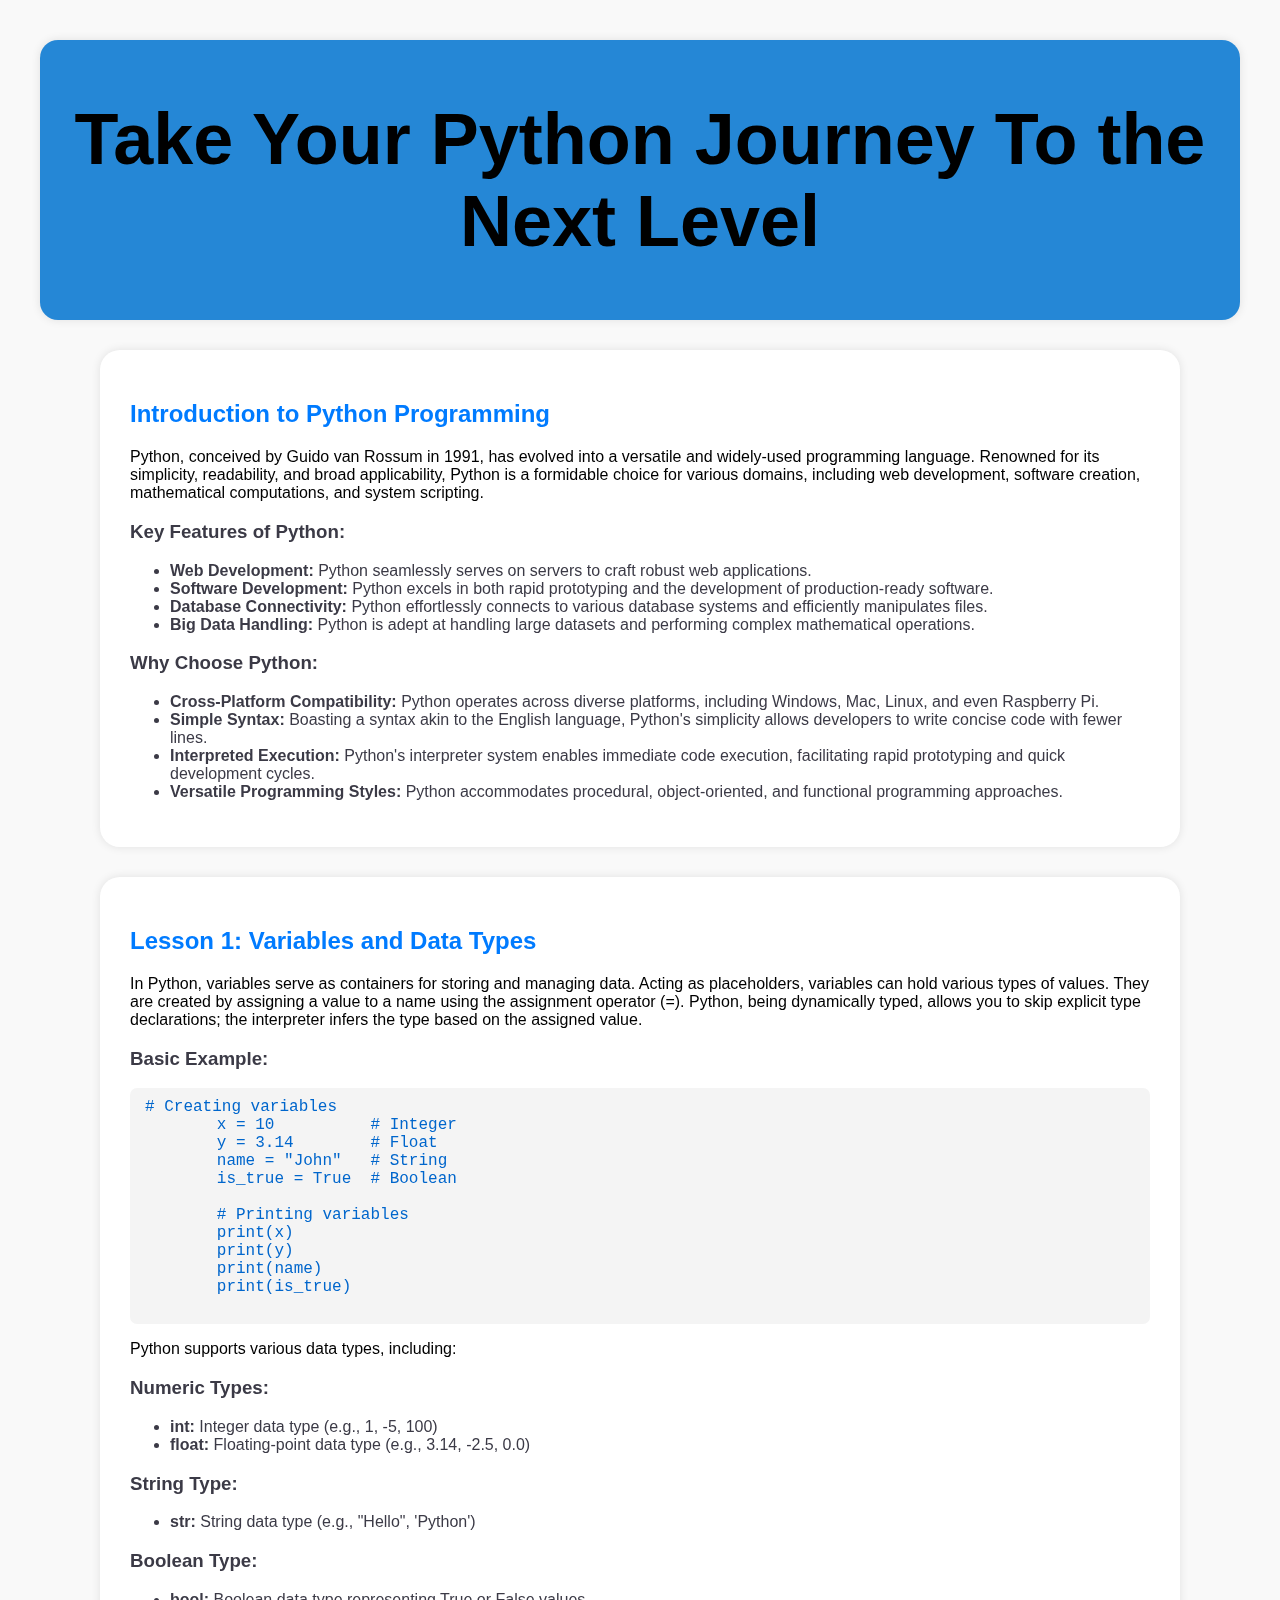
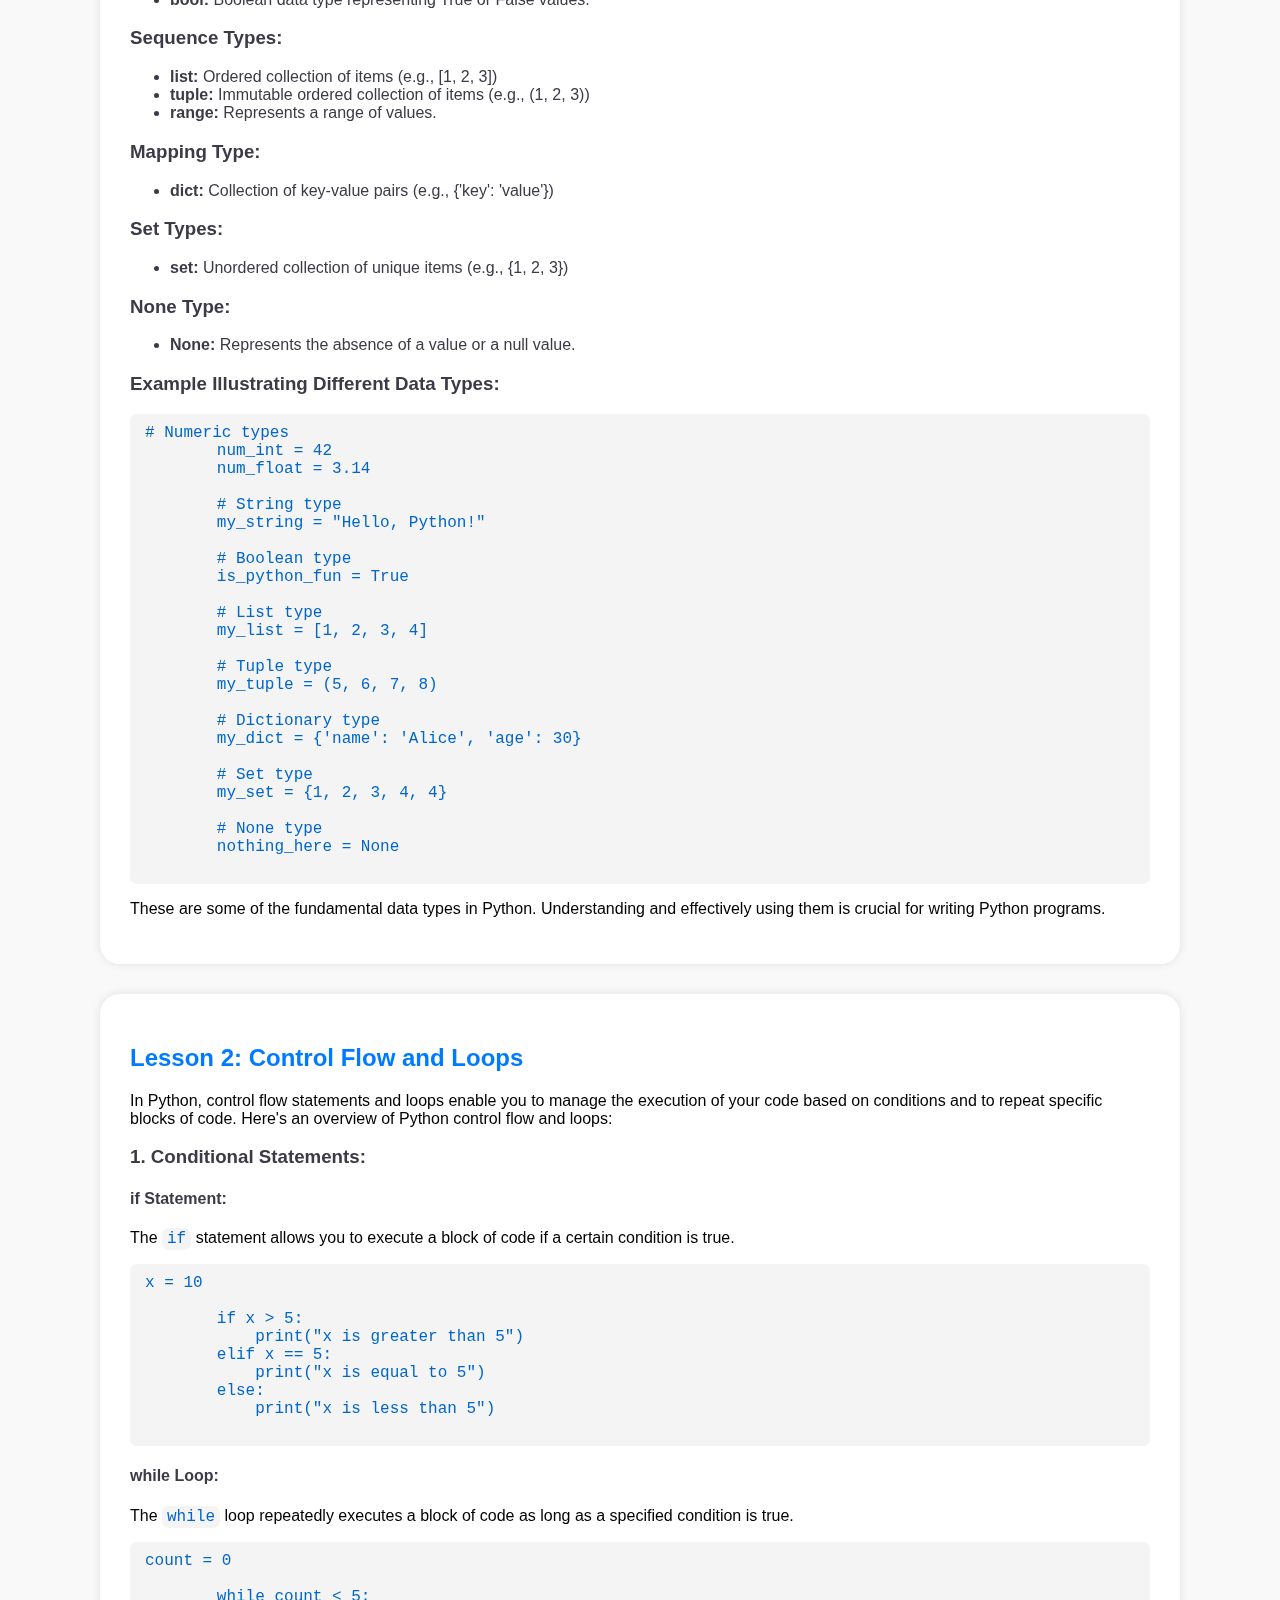
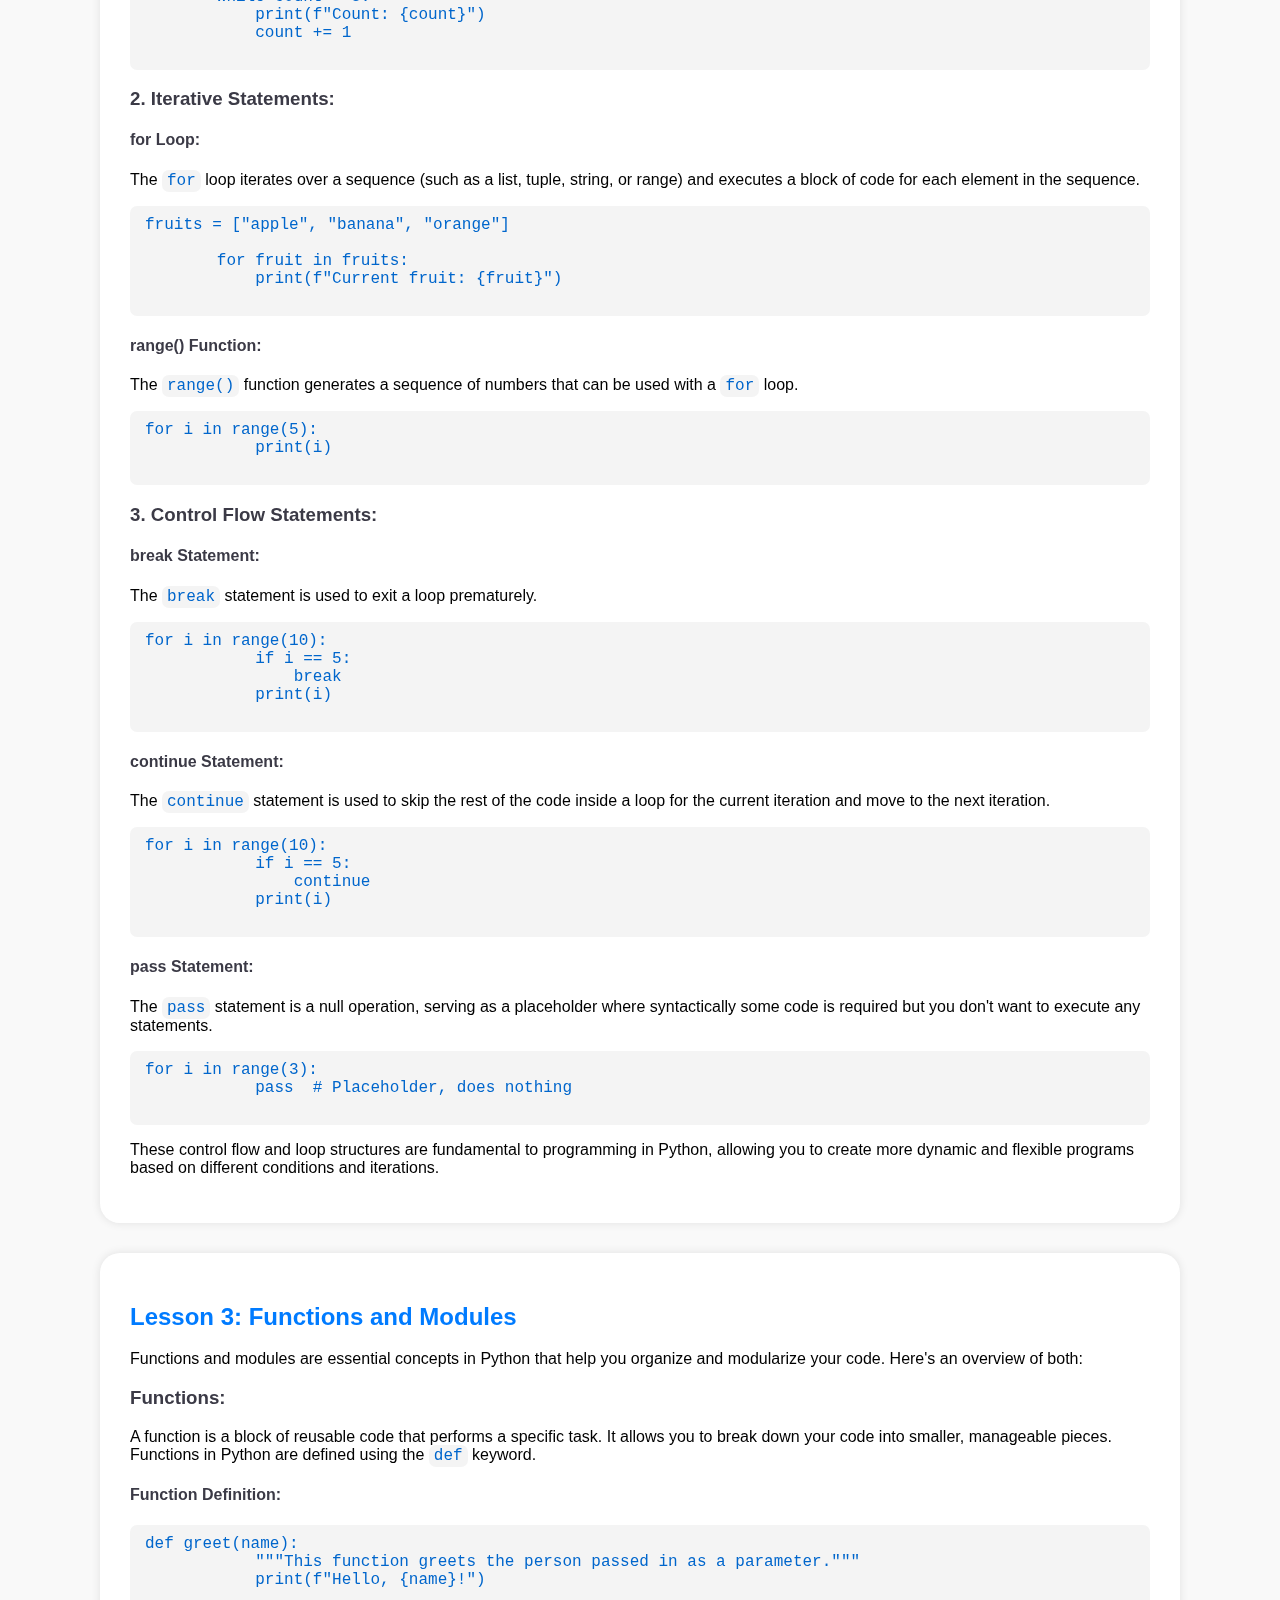
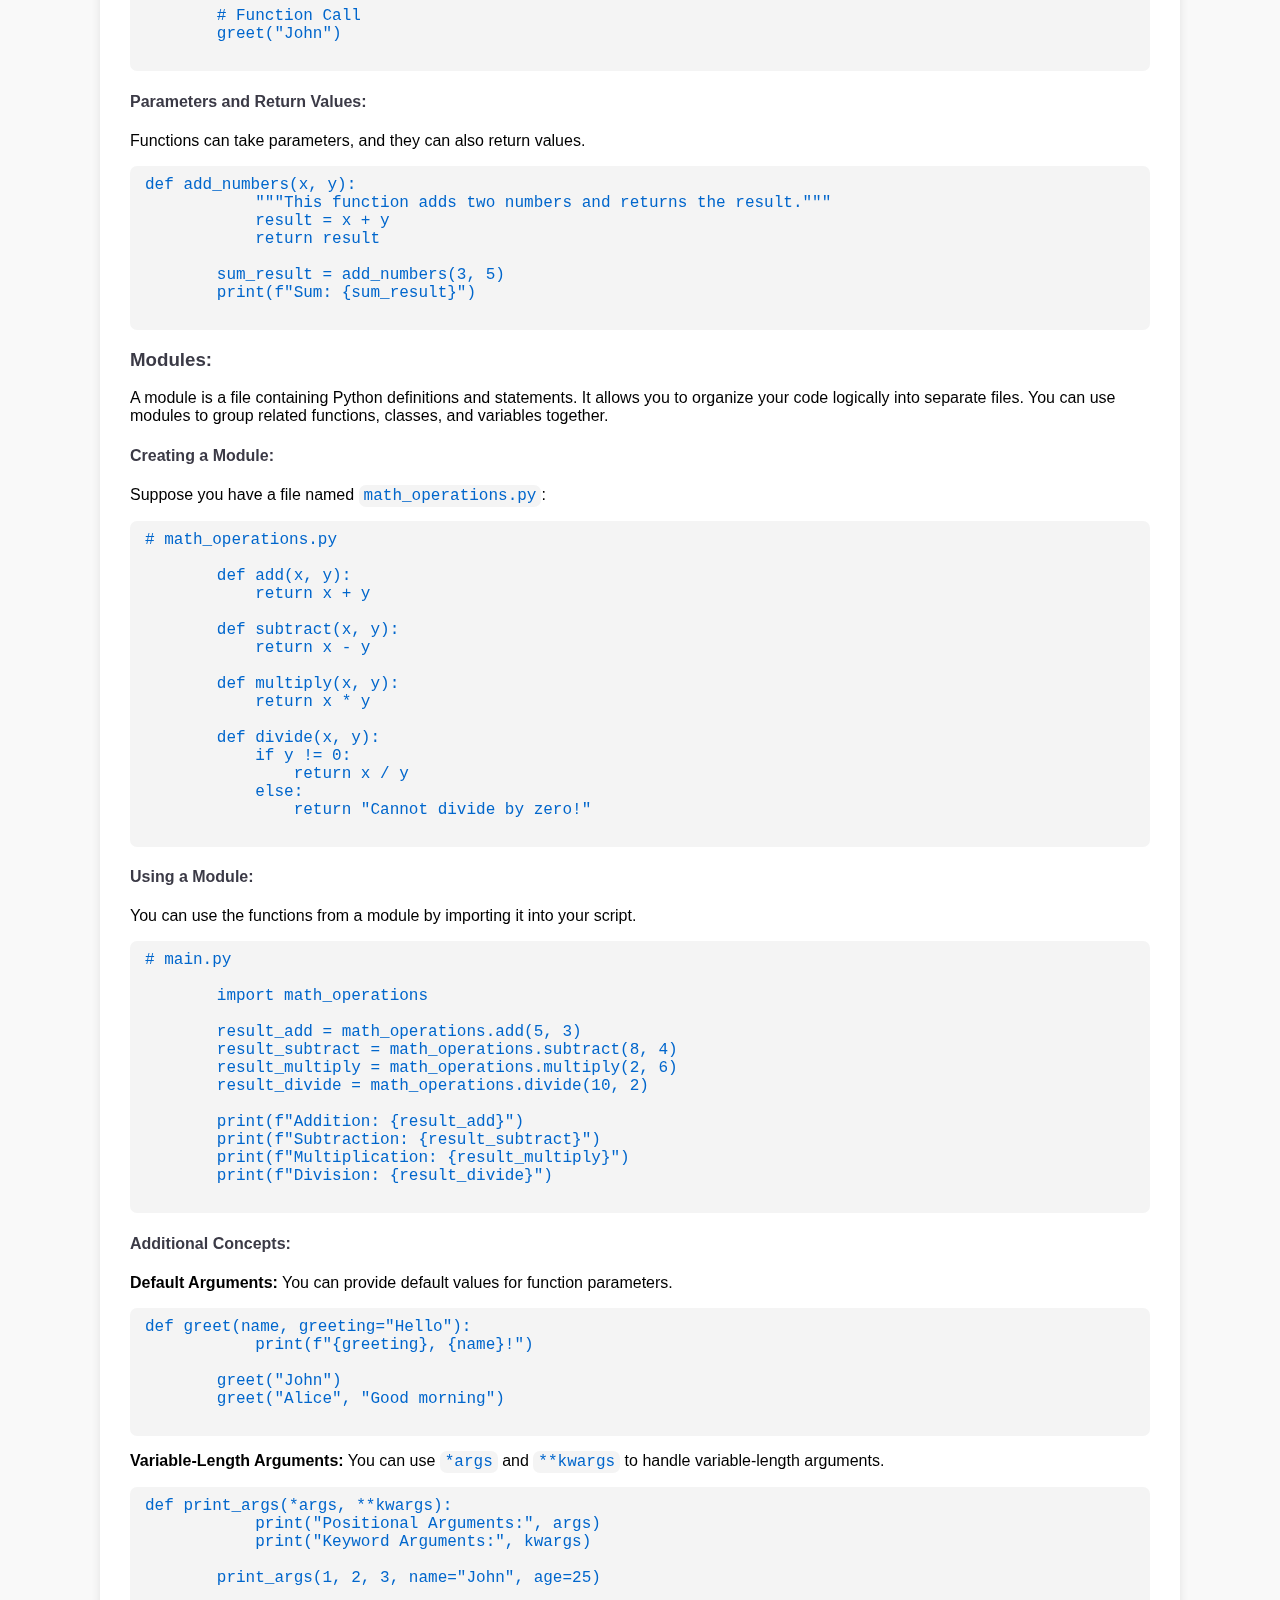
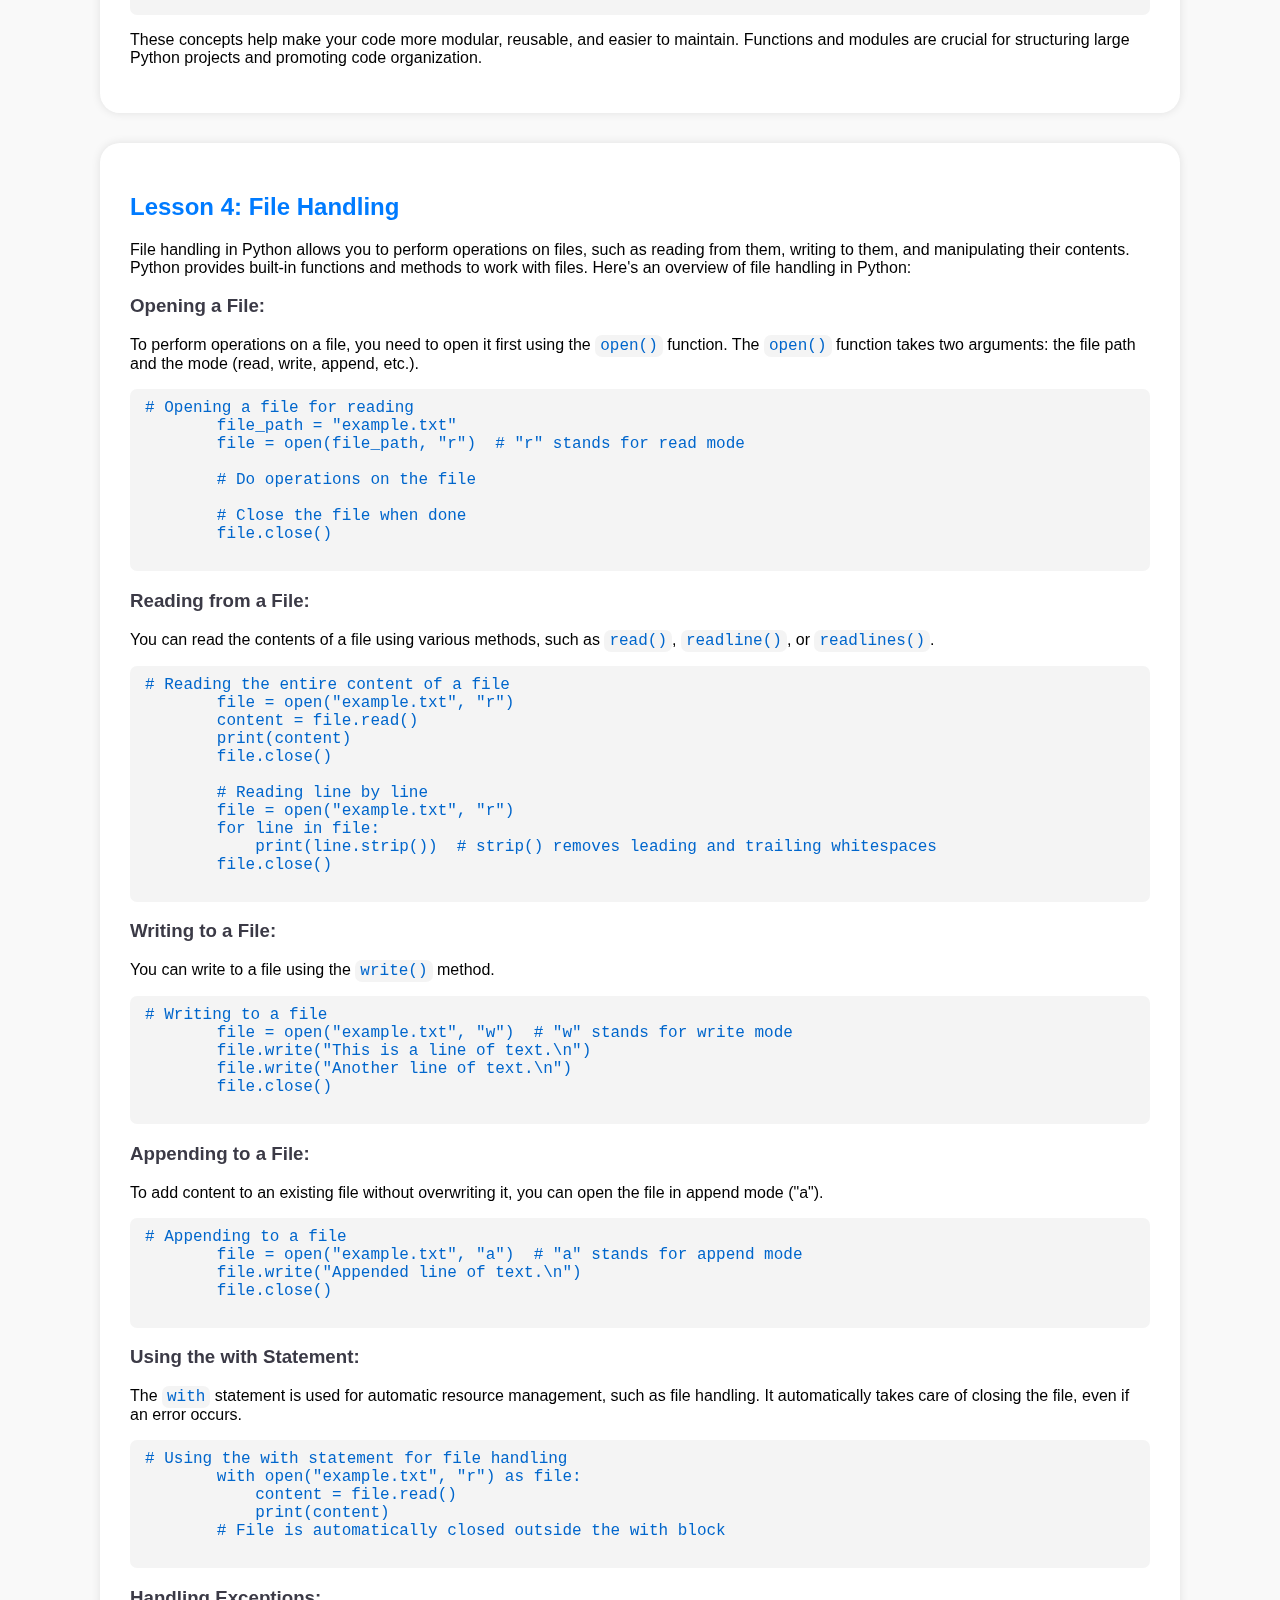
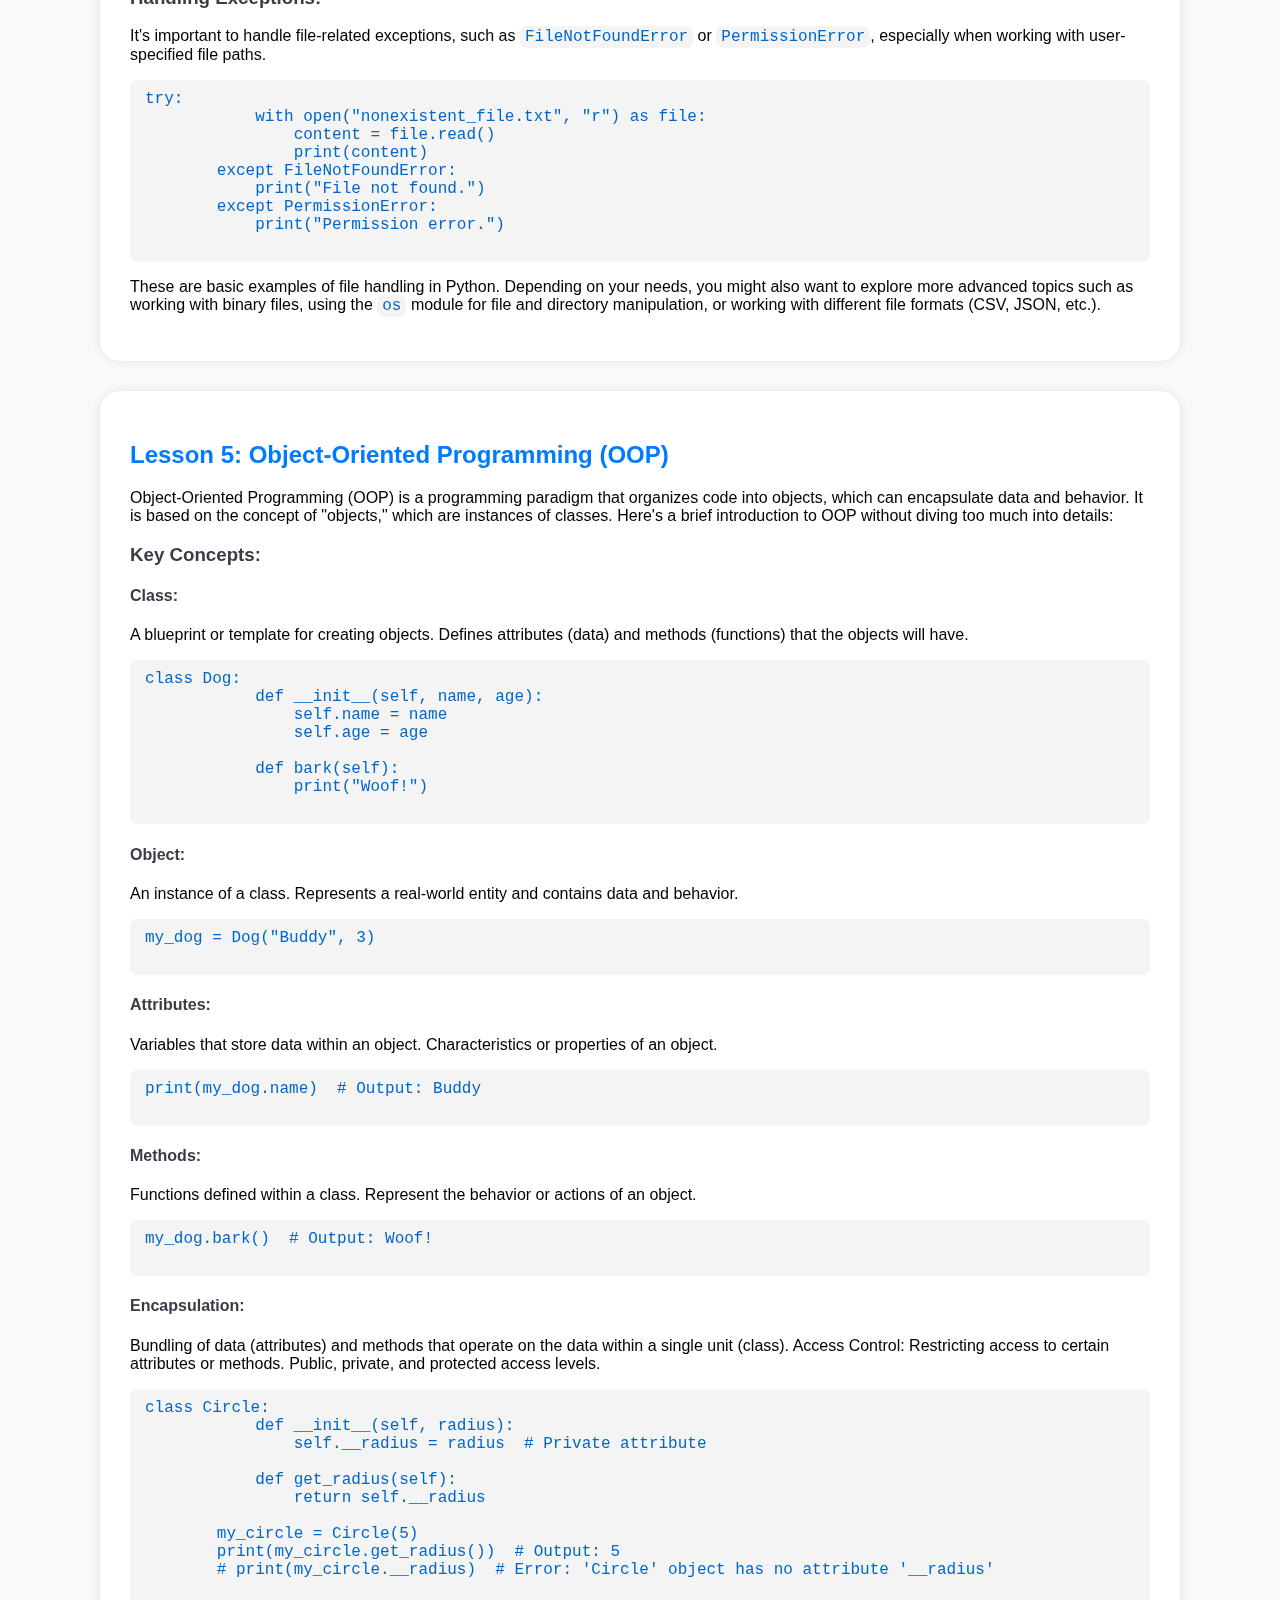
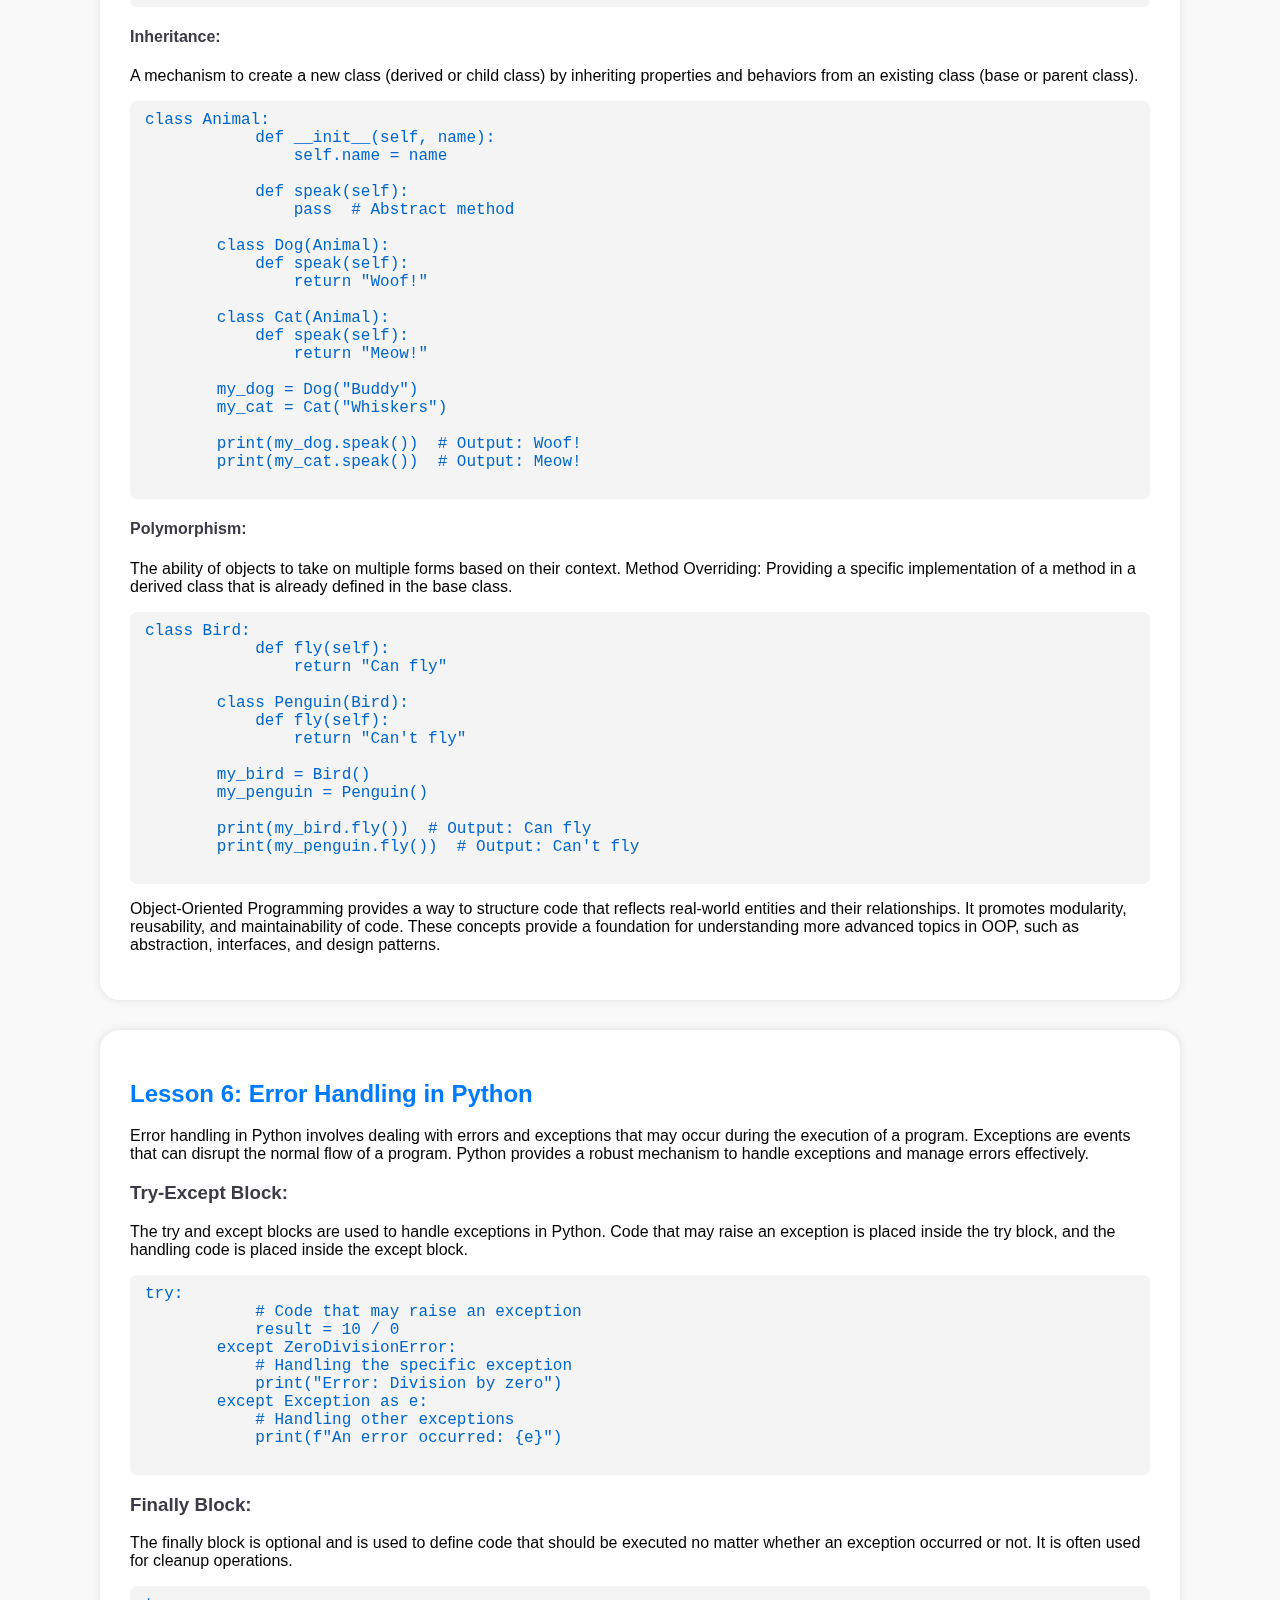
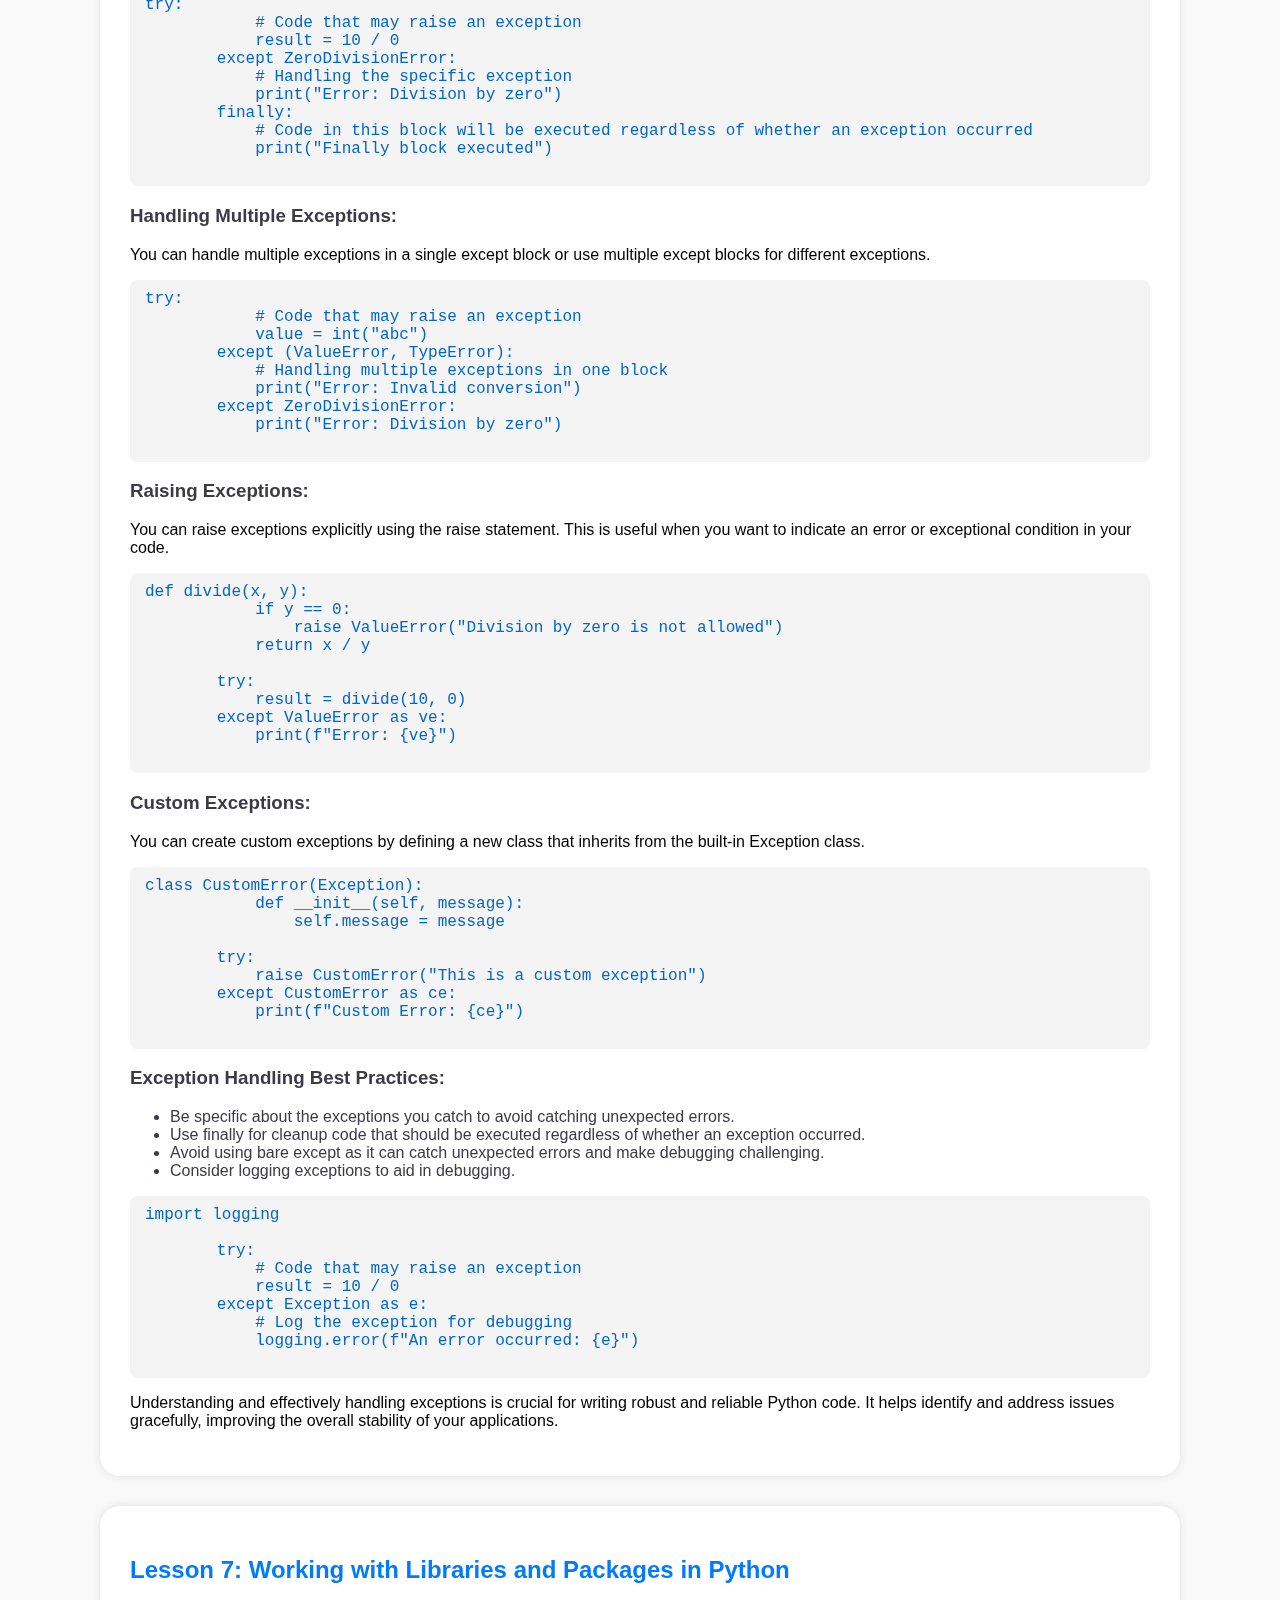
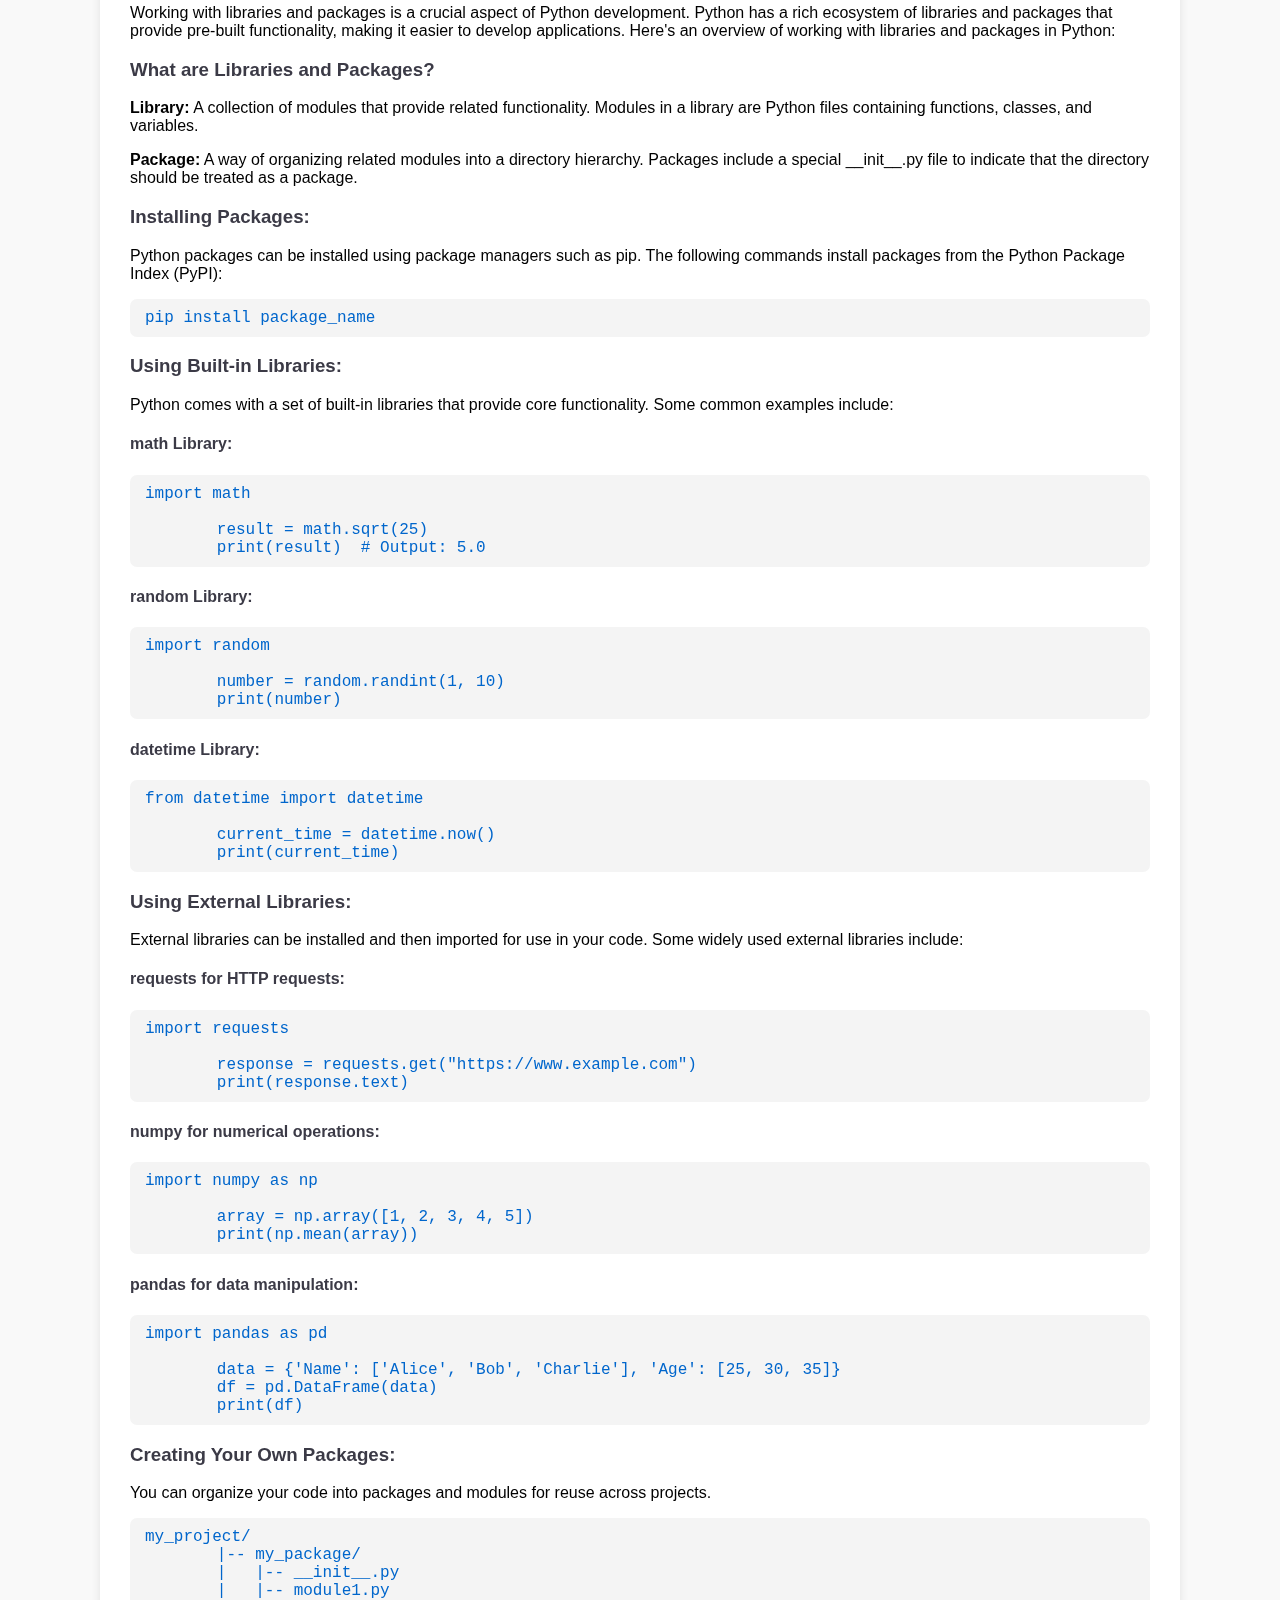
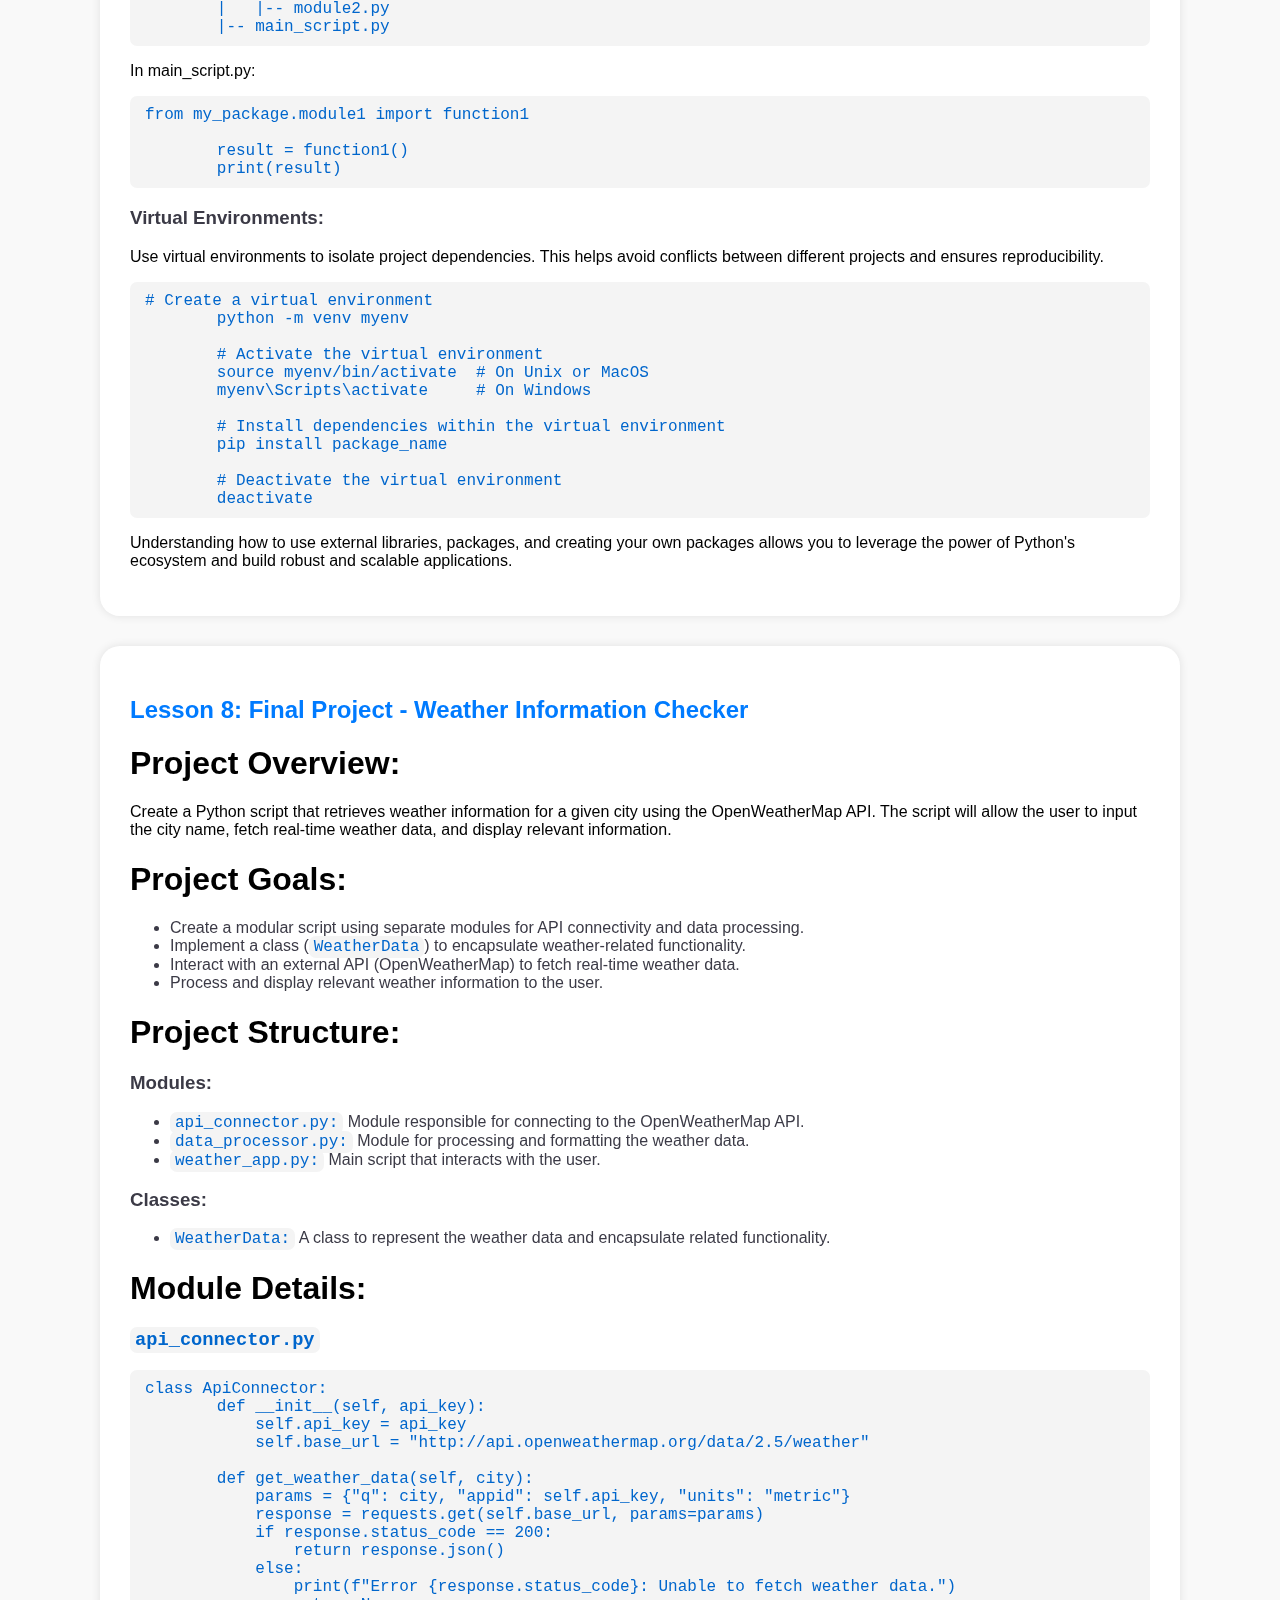
<file: index.html>
<!DOCTYPE html>
<html lang="en">
<head>
    <meta charset="UTF-8">
    <meta name="viewport" content="width=device-width, initial-scale=1.0">
    <title>Use Python like a Pro</title>
    

    <style>
        body {
            font-family: 'Segoe UI', Tahoma, Geneva, Verdana, sans-serif;
            background-color: #f9f9f9;
            margin: 40px;
            color: #3b3a46;
            /* overflow: hidden; Remove or comment out this line to enable scrolling */
        }

        h1, p {
            color: #000;
        }

        h2 {
            color: #007bff;
        } 

        ol {
            padding-left: 20px;
        }

        code, pre {
            background-color: #f4f4f4;
            border-radius: 7px;
            font-family: 'Courier New', Courier, monospace;
            width: relative;
        }

        code {
            padding: 2px 5px;
            color: #0066cc; /* Dark blue for code text */
        }

        pre {
            padding: 10px;
            overflow-x: auto;
        }

        a {
            color: #007bff;
            text-decoration: none; /* Remove underlining */
            transition: color 0.3s ease-in-out;
        }

        a:hover {
            color: #0056b3;
        }

        header {
            background-color: #2587d6; /* Python Blue */
            padding: 10px;
            text-align: center;
            color: white;
            font-size: 36px;
            box-shadow: 0 0 10px rgba(0, 0, 0, 0.1);
            border-radius: 18px;
        }

        section {
            margin-top: 30px;
            padding: 30px; /* Adjust the padding as needed */
            background-color: #ffffff; /* White background */
            border-radius: 20px;
            box-shadow: 0 0 10px rgba(0, 0, 0, 0.1);
            width: 85%; /* Set the desired width, you can use a percentage or any valid CSS value */
            margin-left: auto; /* Center the section */
            margin-right: auto; /* Center the section */
        }
        
        footer {
            text-align: center;
            padding: 20px;
            color: #000000;
            position: relative;
            bottom: 0;
            width: 100%;        
        }

        canvas {
            position: fixed;
            top: 0;
            left: 0;
            display: block;
            z-index: -1; /* Move particles behind other elements */
        }

        .nonClickableLayer {
            position: relative;
            top: 0;
            left: 0;
            width: 100%;
            height: 100%;
            background-color: rgba(255, 255, 255, 0); /* Adjust the alpha value for transparency */
            z-index: 999; /* Ensure it's above other elements */
            pointer-events: none; /* Make it non-clickable */
    }

    .sT {
        user-select: text; /* Allow text selection */
      }



    </style>
    
</head>

<body>

    <div class="nonClickableLayer"></div>   

    <canvas id="particleCanvas"></canvas>


        <header>
            <h1>Take Your Python Journey To the Next Level</h1>
        </header>

        <section>
            <h2>Introduction to Python Programming</h2>
            <p>Python, conceived by Guido van Rossum in 1991, has evolved into a versatile and widely-used programming language. Renowned for its simplicity, readability, and broad applicability, Python is a formidable choice for various domains, including web development, software creation, mathematical computations, and system scripting.</p>
        
            <h3>Key Features of Python:</h3>
            <ul>
                <li><strong>Web Development:</strong> Python seamlessly serves on servers to craft robust web applications.</li>
                <li><strong>Software Development:</strong> Python excels in both rapid prototyping and the development of production-ready software.</li>
                <li><strong>Database Connectivity:</strong> Python effortlessly connects to various database systems and efficiently manipulates files.</li>
                <li><strong>Big Data Handling:</strong> Python is adept at handling large datasets and performing complex mathematical operations.</li>
            </ul>
        
            <h3>Why Choose Python:</h3>
            <ul>
                <li><strong>Cross-Platform Compatibility:</strong> Python operates across diverse platforms, including Windows, Mac, Linux, and even Raspberry Pi.</li>
                <li><strong>Simple Syntax:</strong> Boasting a syntax akin to the English language, Python's simplicity allows developers to write concise code with fewer lines.</li>
                <li><strong>Interpreted Execution:</strong> Python's interpreter system enables immediate code execution, facilitating rapid prototyping and quick development cycles.</li>
                <li><strong>Versatile Programming Styles:</strong> Python accommodates procedural, object-oriented, and functional programming approaches.</li>
            </ul>
        </section>

        <section>
            <h2>Lesson 1: Variables and Data Types</h2>
            <p>In Python, variables serve as containers for storing and managing data. Acting as placeholders, variables can hold various types of values. They are created by assigning a value to a name using the assignment operator (=). Python, being dynamically typed, allows you to skip explicit type declarations; the interpreter infers the type based on the assigned value.</p>
        
            <h3>Basic Example:</h3>
            <pre><code># Creating variables
        x = 10          # Integer
        y = 3.14        # Float
        name = "John"   # String
        is_true = True  # Boolean
        
        # Printing variables
        print(x)
        print(y)
        print(name)
        print(is_true)
            </code></pre>
        
            <p>Python supports various data types, including:</p>
            
            <h3>Numeric Types:</h3>
            <ul>
                <li><strong>int:</strong> Integer data type (e.g., 1, -5, 100)</li>
                <li><strong>float:</strong> Floating-point data type (e.g., 3.14, -2.5, 0.0)</li>
            </ul>
        
            <h3>String Type:</h3>
            <ul>
                <li><strong>str:</strong> String data type (e.g., "Hello", 'Python')</li>
            </ul>
        
            <h3>Boolean Type:</h3>
            <ul>
                <li><strong>bool:</strong> Boolean data type representing True or False values.</li>
            </ul>
        
            <h3>Sequence Types:</h3>
            <ul>
                <li><strong>list:</strong> Ordered collection of items (e.g., [1, 2, 3])</li>
                <li><strong>tuple:</strong> Immutable ordered collection of items (e.g., (1, 2, 3))</li>
                <li><strong>range:</strong> Represents a range of values.</li>
            </ul>
        
            <h3>Mapping Type:</h3>
            <ul>
                <li><strong>dict:</strong> Collection of key-value pairs (e.g., {'key': 'value'})</li>
            </ul>
        
            <h3>Set Types:</h3>
            <ul>
                <li><strong>set:</strong> Unordered collection of unique items (e.g., {1, 2, 3})</li>
            </ul>
        
            <h3>None Type:</h3>
            <ul>
                <li><strong>None:</strong> Represents the absence of a value or a null value.</li>
            </ul>
        
            <h3>Example Illustrating Different Data Types:</h3>
            <pre><code># Numeric types
        num_int = 42
        num_float = 3.14
        
        # String type
        my_string = "Hello, Python!"
        
        # Boolean type
        is_python_fun = True
        
        # List type
        my_list = [1, 2, 3, 4]
        
        # Tuple type
        my_tuple = (5, 6, 7, 8)
        
        # Dictionary type
        my_dict = {'name': 'Alice', 'age': 30}
        
        # Set type
        my_set = {1, 2, 3, 4, 4}
        
        # None type
        nothing_here = None
            </code></pre>
        
            <p>These are some of the fundamental data types in Python. Understanding and effectively using them is crucial for writing Python programs.</p>
        </section>
        

        <section>
            <h2>Lesson 2: Control Flow and Loops</h2>
            <p>In Python, control flow statements and loops enable you to manage the execution of your code based on conditions and to repeat specific blocks of code. Here's an overview of Python control flow and loops:</p>
        
            <h3>1. Conditional Statements:</h3>
        
            <h4>if Statement:</h4>
            <p>The <code>if</code> statement allows you to execute a block of code if a certain condition is true.</p>
            <pre><code>x = 10
        
        if x > 5:
            print("x is greater than 5")
        elif x == 5:
            print("x is equal to 5")
        else:
            print("x is less than 5")
            </code></pre>
        
            <h4>while Loop:</h4>
            <p>The <code>while</code> loop repeatedly executes a block of code as long as a specified condition is true.</p>
            <pre><code>count = 0
        
        while count < 5:
            print(f"Count: {count}")
            count += 1
            </code></pre>
        
            <h3>2. Iterative Statements:</h3>
        
            <h4>for Loop:</h4>
            <p>The <code>for</code> loop iterates over a sequence (such as a list, tuple, string, or range) and executes a block of code for each element in the sequence.</p>
            <pre><code>fruits = ["apple", "banana", "orange"]
        
        for fruit in fruits:
            print(f"Current fruit: {fruit}")
            </code></pre>
        
            <h4>range() Function:</h4>
            <p>The <code>range()</code> function generates a sequence of numbers that can be used with a <code>for</code> loop.</p>
            <pre><code>for i in range(5):
            print(i)
            </code></pre>
        
            <h3>3. Control Flow Statements:</h3>
        
            <h4>break Statement:</h4>
            <p>The <code>break</code> statement is used to exit a loop prematurely.</p>
            <pre><code>for i in range(10):
            if i == 5:
                break
            print(i)
            </code></pre>
        
            <h4>continue Statement:</h4>
            <p>The <code>continue</code> statement is used to skip the rest of the code inside a loop for the current iteration and move to the next iteration.</p>
            <pre><code>for i in range(10):
            if i == 5:
                continue
            print(i)
            </code></pre>
        
            <h4>pass Statement:</h4>
            <p>The <code>pass</code> statement is a null operation, serving as a placeholder where syntactically some code is required but you don't want to execute any statements.</p>
            <pre><code>for i in range(3):
            pass  # Placeholder, does nothing
            </code></pre>
        
            <p>These control flow and loop structures are fundamental to programming in Python, allowing you to create more dynamic and flexible programs based on different conditions and iterations.</p>
        </section>
        

        <section>
            <h2>Lesson 3: Functions and Modules</h2>
            <p>Functions and modules are essential concepts in Python that help you organize and modularize your code. Here's an overview of both:</p>
        
            <h3>Functions:</h3>
            
            <p>A function is a block of reusable code that performs a specific task. It allows you to break down your code into smaller, manageable pieces. Functions in Python are defined using the <code>def</code> keyword.</p>
        
            <h4>Function Definition:</h4>
            <pre><code>def greet(name):
            """This function greets the person passed in as a parameter."""
            print(f"Hello, {name}!")
        
        # Function Call
        greet("John")
            </code></pre>
        
            <h4>Parameters and Return Values:</h4>
            <p>Functions can take parameters, and they can also return values.</p>
            <pre><code>def add_numbers(x, y):
            """This function adds two numbers and returns the result."""
            result = x + y
            return result
        
        sum_result = add_numbers(3, 5)
        print(f"Sum: {sum_result}")
            </code></pre>
        
            <h3>Modules:</h3>
        
            <p>A module is a file containing Python definitions and statements. It allows you to organize your code logically into separate files. You can use modules to group related functions, classes, and variables together.</p>
        
            <h4>Creating a Module:</h4>
            <p>Suppose you have a file named <code>math_operations.py</code>:</p>
            <pre><code># math_operations.py
        
        def add(x, y):
            return x + y
        
        def subtract(x, y):
            return x - y
        
        def multiply(x, y):
            return x * y
        
        def divide(x, y):
            if y != 0:
                return x / y
            else:
                return "Cannot divide by zero!"
            </code></pre>
        
            <h4>Using a Module:</h4>
            <p>You can use the functions from a module by importing it into your script.</p>
            <pre><code># main.py
        
        import math_operations
        
        result_add = math_operations.add(5, 3)
        result_subtract = math_operations.subtract(8, 4)
        result_multiply = math_operations.multiply(2, 6)
        result_divide = math_operations.divide(10, 2)
        
        print(f"Addition: {result_add}")
        print(f"Subtraction: {result_subtract}")
        print(f"Multiplication: {result_multiply}")
        print(f"Division: {result_divide}")
            </code></pre>
        
            <h4>Additional Concepts:</h4>
            
            <p><strong>Default Arguments:</strong> You can provide default values for function parameters.</p>
            <pre><code>def greet(name, greeting="Hello"):
            print(f"{greeting}, {name}!")
        
        greet("John")
        greet("Alice", "Good morning")
            </code></pre>
        
            <p><strong>Variable-Length Arguments:</strong> You can use <code>*args</code> and <code>**kwargs</code> to handle variable-length arguments.</p>
            <pre><code>def print_args(*args, **kwargs):
            print("Positional Arguments:", args)
            print("Keyword Arguments:", kwargs)
        
        print_args(1, 2, 3, name="John", age=25)
            </code></pre>
        
            <p>These concepts help make your code more modular, reusable, and easier to maintain. Functions and modules are crucial for structuring large Python projects and promoting code organization.</p>
        </section>
        
        <section>
            <h2>Lesson 4: File Handling</h2>
            <p>File handling in Python allows you to perform operations on files, such as reading from them, writing to them, and manipulating their contents. Python provides built-in functions and methods to work with files. Here's an overview of file handling in Python:</p>
        
            <h3>Opening a File:</h3>
            <p>To perform operations on a file, you need to open it first using the <code>open()</code> function. The <code>open()</code> function takes two arguments: the file path and the mode (read, write, append, etc.).</p>
            <pre><code># Opening a file for reading
        file_path = "example.txt"
        file = open(file_path, "r")  # "r" stands for read mode
        
        # Do operations on the file
        
        # Close the file when done
        file.close()
            </code></pre>
        
            <h3>Reading from a File:</h3>
            <p>You can read the contents of a file using various methods, such as <code>read()</code>, <code>readline()</code>, or <code>readlines()</code>.</p>
            <pre><code># Reading the entire content of a file
        file = open("example.txt", "r")
        content = file.read()
        print(content)
        file.close()
        
        # Reading line by line
        file = open("example.txt", "r")
        for line in file:
            print(line.strip())  # strip() removes leading and trailing whitespaces
        file.close()
            </code></pre>
        
            <h3>Writing to a File:</h3>
            <p>You can write to a file using the <code>write()</code> method.</p>
            <pre><code># Writing to a file
        file = open("example.txt", "w")  # "w" stands for write mode
        file.write("This is a line of text.\n")
        file.write("Another line of text.\n")
        file.close()
            </code></pre>
        
            <h3>Appending to a File:</h3>
            <p>To add content to an existing file without overwriting it, you can open the file in append mode ("a").</p>
            <pre><code># Appending to a file
        file = open("example.txt", "a")  # "a" stands for append mode
        file.write("Appended line of text.\n")
        file.close()
            </code></pre>
        
            <h3>Using the with Statement:</h3>
            <p>The <code>with</code> statement is used for automatic resource management, such as file handling. It automatically takes care of closing the file, even if an error occurs.</p>
            <pre><code># Using the with statement for file handling
        with open("example.txt", "r") as file:
            content = file.read()
            print(content)
        # File is automatically closed outside the with block
            </code></pre>
        
            <h3>Handling Exceptions:</h3>
            <p>It's important to handle file-related exceptions, such as <code>FileNotFoundError</code> or <code>PermissionError</code>, especially when working with user-specified file paths.</p>
            <pre><code>try:
            with open("nonexistent_file.txt", "r") as file:
                content = file.read()
                print(content)
        except FileNotFoundError:
            print("File not found.")
        except PermissionError:
            print("Permission error.")
            </code></pre>
        
            <p>These are basic examples of file handling in Python. Depending on your needs, you might also want to explore more advanced topics such as working with binary files, using the <code>os</code> module for file and directory manipulation, or working with different file formats (CSV, JSON, etc.).</p>
        </section>

        <section>
            <h2>Lesson 5: Object-Oriented Programming (OOP)</h2>
            <p>Object-Oriented Programming (OOP) is a programming paradigm that organizes code into objects, which can encapsulate data and behavior. It is based on the concept of "objects," which are instances of classes. Here's a brief introduction to OOP without diving too much into details:</p>
        
            <h3>Key Concepts:</h3>
        
            <h4>Class:</h4>
            <p>A blueprint or template for creating objects. Defines attributes (data) and methods (functions) that the objects will have.</p>
            <pre><code>class Dog:
            def __init__(self, name, age):
                self.name = name
                self.age = age
        
            def bark(self):
                print("Woof!")
            </code></pre>
        
            <h4>Object:</h4>
            <p>An instance of a class. Represents a real-world entity and contains data and behavior.</p>
            <pre><code>my_dog = Dog("Buddy", 3)
            </code></pre>
        
            <h4>Attributes:</h4>
            <p>Variables that store data within an object. Characteristics or properties of an object.</p>
            <pre><code>print(my_dog.name)  # Output: Buddy
            </code></pre>
        
            <h4>Methods:</h4>
            <p>Functions defined within a class. Represent the behavior or actions of an object.</p>
            <pre><code>my_dog.bark()  # Output: Woof!
            </code></pre>
        
            <h4>Encapsulation:</h4>
            <p>Bundling of data (attributes) and methods that operate on the data within a single unit (class). Access Control: Restricting access to certain attributes or methods. Public, private, and protected access levels.</p>
            <pre><code>class Circle:
            def __init__(self, radius):
                self.__radius = radius  # Private attribute
        
            def get_radius(self):
                return self.__radius
        
        my_circle = Circle(5)
        print(my_circle.get_radius())  # Output: 5
        # print(my_circle.__radius)  # Error: 'Circle' object has no attribute '__radius'
            </code></pre>
        
            <h4>Inheritance:</h4>
            <p>A mechanism to create a new class (derived or child class) by inheriting properties and behaviors from an existing class (base or parent class).</p>
            <pre><code>class Animal:
            def __init__(self, name):
                self.name = name
        
            def speak(self):
                pass  # Abstract method
        
        class Dog(Animal):
            def speak(self):
                return "Woof!"
        
        class Cat(Animal):
            def speak(self):
                return "Meow!"
        
        my_dog = Dog("Buddy")
        my_cat = Cat("Whiskers")
        
        print(my_dog.speak())  # Output: Woof!
        print(my_cat.speak())  # Output: Meow!
            </code></pre>
        
            <h4>Polymorphism:</h4>
            <p>The ability of objects to take on multiple forms based on their context. Method Overriding: Providing a specific implementation of a method in a derived class that is already defined in the base class.</p>
            <pre><code>class Bird:
            def fly(self):
                return "Can fly"
        
        class Penguin(Bird):
            def fly(self):
                return "Can't fly"
        
        my_bird = Bird()
        my_penguin = Penguin()
        
        print(my_bird.fly())  # Output: Can fly
        print(my_penguin.fly())  # Output: Can't fly
            </code></pre>
        
            <p>Object-Oriented Programming provides a way to structure code that reflects real-world entities and their relationships. It promotes modularity, reusability, and maintainability of code. These concepts provide a foundation for understanding more advanced topics in OOP, such as abstraction, interfaces, and design patterns.</p>
        </section>
        
        <section>
            <h2>Lesson 6: Error Handling in Python</h2>
            <p>Error handling in Python involves dealing with errors and exceptions that may occur during the execution of a program. Exceptions are events that can disrupt the normal flow of a program. Python provides a robust mechanism to handle exceptions and manage errors effectively.</p>
        
            <h3>Try-Except Block:</h3>
            <p>The try and except blocks are used to handle exceptions in Python. Code that may raise an exception is placed inside the try block, and the handling code is placed inside the except block.</p>
            <pre><code>try:
            # Code that may raise an exception
            result = 10 / 0
        except ZeroDivisionError:
            # Handling the specific exception
            print("Error: Division by zero")
        except Exception as e:
            # Handling other exceptions
            print(f"An error occurred: {e}")
            </code></pre>
        
            <h3>Finally Block:</h3>
            <p>The finally block is optional and is used to define code that should be executed no matter whether an exception occurred or not. It is often used for cleanup operations.</p>
            <pre><code>try:
            # Code that may raise an exception
            result = 10 / 0
        except ZeroDivisionError:
            # Handling the specific exception
            print("Error: Division by zero")
        finally:
            # Code in this block will be executed regardless of whether an exception occurred
            print("Finally block executed")
            </code></pre>
        
            <h3>Handling Multiple Exceptions:</h3>
            <p>You can handle multiple exceptions in a single except block or use multiple except blocks for different exceptions.</p>
            <pre><code>try:
            # Code that may raise an exception
            value = int("abc")
        except (ValueError, TypeError):
            # Handling multiple exceptions in one block
            print("Error: Invalid conversion")
        except ZeroDivisionError:
            print("Error: Division by zero")
            </code></pre>
        
            <h3>Raising Exceptions:</h3>
            <p>You can raise exceptions explicitly using the raise statement. This is useful when you want to indicate an error or exceptional condition in your code.</p>
            <pre><code>def divide(x, y):
            if y == 0:
                raise ValueError("Division by zero is not allowed")
            return x / y
        
        try:
            result = divide(10, 0)
        except ValueError as ve:
            print(f"Error: {ve}")
            </code></pre>
        
            <h3>Custom Exceptions:</h3>
            <p>You can create custom exceptions by defining a new class that inherits from the built-in Exception class.</p>
            <pre><code>class CustomError(Exception):
            def __init__(self, message):
                self.message = message
        
        try:
            raise CustomError("This is a custom exception")
        except CustomError as ce:
            print(f"Custom Error: {ce}")
            </code></pre>
        
            <h3>Exception Handling Best Practices:</h3>
            <ul>
                <li>Be specific about the exceptions you catch to avoid catching unexpected errors.</li>
                <li>Use finally for cleanup code that should be executed regardless of whether an exception occurred.</li>
                <li>Avoid using bare except as it can catch unexpected errors and make debugging challenging.</li>
                <li>Consider logging exceptions to aid in debugging.</li>
            </ul>
            <pre><code>import logging
        
        try:
            # Code that may raise an exception
            result = 10 / 0
        except Exception as e:
            # Log the exception for debugging
            logging.error(f"An error occurred: {e}")
            </code></pre>
        
            <p>Understanding and effectively handling exceptions is crucial for writing robust and reliable Python code. It helps identify and address issues gracefully, improving the overall stability of your applications.</p>
        </section>
        
        <section>
            <h2>Lesson 7: Working with Libraries and Packages in Python</h2>
            <p>Working with libraries and packages is a crucial aspect of Python development. Python has a rich ecosystem of libraries and packages that provide pre-built functionality, making it easier to develop applications. Here's an overview of working with libraries and packages in Python:</p>
        
            <h3>What are Libraries and Packages?</h3>
            <p><strong>Library:</strong> A collection of modules that provide related functionality. Modules in a library are Python files containing functions, classes, and variables.</p>
            <p><strong>Package:</strong> A way of organizing related modules into a directory hierarchy. Packages include a special __init__.py file to indicate that the directory should be treated as a package.</p>
        
            <h3>Installing Packages:</h3>
            <p>Python packages can be installed using package managers such as pip. The following commands install packages from the Python Package Index (PyPI):</p>
            <pre><code>pip install package_name</code></pre>
        
            <h3>Using Built-in Libraries:</h3>
            <p>Python comes with a set of built-in libraries that provide core functionality. Some common examples include:</p>
            <h4>math Library:</h4>
            <pre><code>import math
        
        result = math.sqrt(25)
        print(result)  # Output: 5.0</code></pre>
            <h4>random Library:</h4>
            <pre><code>import random
        
        number = random.randint(1, 10)
        print(number)</code></pre>
            <h4>datetime Library:</h4>
            <pre><code>from datetime import datetime
        
        current_time = datetime.now()
        print(current_time)</code></pre>
        
            <h3>Using External Libraries:</h3>
            <p>External libraries can be installed and then imported for use in your code. Some widely used external libraries include:</p>
            <h4>requests for HTTP requests:</h4>
            <pre><code>import requests
        
        response = requests.get("https://www.example.com")
        print(response.text)</code></pre>
            <h4>numpy for numerical operations:</h4>
            <pre><code>import numpy as np
        
        array = np.array([1, 2, 3, 4, 5])
        print(np.mean(array))</code></pre>
            <h4>pandas for data manipulation:</h4>
            <pre><code>import pandas as pd
        
        data = {'Name': ['Alice', 'Bob', 'Charlie'], 'Age': [25, 30, 35]}
        df = pd.DataFrame(data)
        print(df)</code></pre>
        
            <h3>Creating Your Own Packages:</h3>
            <p>You can organize your code into packages and modules for reuse across projects.</p>
            <pre><code>my_project/
        |-- my_package/
        |   |-- __init__.py
        |   |-- module1.py
        |   |-- module2.py
        |-- main_script.py</code></pre>
            <p>In main_script.py:</p>
            <pre><code>from my_package.module1 import function1
        
        result = function1()
        print(result)</code></pre>
        
            <h3>Virtual Environments:</h3>
            <p>Use virtual environments to isolate project dependencies. This helps avoid conflicts between different projects and ensures reproducibility.</p>
            <pre><code># Create a virtual environment
        python -m venv myenv
        
        # Activate the virtual environment
        source myenv/bin/activate  # On Unix or MacOS
        myenv\Scripts\activate     # On Windows
        
        # Install dependencies within the virtual environment
        pip install package_name
        
        # Deactivate the virtual environment
        deactivate</code></pre>
        
            <p>Understanding how to use external libraries, packages, and creating your own packages allows you to leverage the power of Python's ecosystem and build robust and scalable applications.</p>
        </section>
        

        <section>
            <h2>Lesson 8: Final Project - Weather Information Checker</h2>
    
            <h1>Project Overview:</h1>
            <p>Create a Python script that retrieves weather information for a given city using the OpenWeatherMap API.
                The script will allow the user to input the city name, fetch real-time weather data, and display relevant
                information.</p>
    
            <h1>Project Goals:</h1>
            <ul>
                <li>Create a modular script using separate modules for API connectivity and data processing.</li>
                <li>Implement a class (<code>WeatherData</code>) to encapsulate weather-related functionality.</li>
                <li>Interact with an external API (OpenWeatherMap) to fetch real-time weather data.</li>
                <li>Process and display relevant weather information to the user.</li>
            </ul>
    
            <h1>Project Structure:</h1>
    
            <h3>Modules:</h3>
            <ul>
                <li><code>api_connector.py:</code> Module responsible for connecting to the OpenWeatherMap API.</li>
                <li><code>data_processor.py:</code> Module for processing and formatting the weather data.</li>
                <li><code>weather_app.py:</code> Main script that interacts with the user.</li>
            </ul>
    
            <h3>Classes:</h3>
            <ul>
                <li><code>WeatherData:</code> A class to represent the weather data and encapsulate related functionality.
                </li>
            </ul>
    
            <h1>Module Details:</h1>
    
            <h3><code>api_connector.py</code></h3>
            <pre class="sT"><code>class ApiConnector:
        def __init__(self, api_key):
            self.api_key = api_key
            self.base_url = "http://api.openweathermap.org/data/2.5/weather"
    
        def get_weather_data(self, city):
            params = {"q": city, "appid": self.api_key, "units": "metric"}
            response = requests.get(self.base_url, params=params)
            if response.status_code == 200:
                return response.json()
            else:
                print(f"Error {response.status_code}: Unable to fetch weather data.")
                return None
    </code></pre>
    
            <h3><code>data_processor.py</code></h3>
            <pre class="sT"><code>class DataProcessor:
        @staticmethod
        def process_weather_data(weather_data):
            processed_data = {
                "temperature": weather_data["main"]["temp"],
                "description": weather_data["weather"][0]["description"],
                "humidity": weather_data["main"]["humidity"],
                "wind_speed": weather_data["wind"]["speed"],
            }
            return processed_data
    </code></pre>
    
            <h3><code>weather_app.py</code></h3>
            <pre class="sT"><code>from api_connector import ApiConnector
    from data_processor import DataProcessor
    
    class WeatherData:
        def __init__(self, api_key):
            self.api_connector = ApiConnector(api_key)
            self.data_processor = DataProcessor()
    
        def get_weather_info(self, city):
            weather_data = self.api_connector.get_weather_data(city)
            if weather_data:
                processed_data = self.data_processor.process_weather_data(weather_data)
                return processed_data
            else:
                return None
    
    def main():
        api_key = "YOUR_OPENWEATHERMAP_API_KEY"
        weather_data = WeatherData(api_key)
    
        city = input("Enter the city name: ")
        result = weather_data.get_weather_info(city)
    
        if result:
            print(f"Weather in {city}:")
            print(f"Temperature: {result['temperature']}°C")
            print(f"Description: {result['description']}")
            print(f"Humidity: {result['humidity']}%")
            print(f"Wind Speed: {result['wind_speed']} m/s")
        else:
            print("Unable to fetch weather information.")
    
    if __name__ == "__main__":
        main()
    </code></pre>
    
            <h1>Instructions:</h1>
            <ol>
                <li>Replace <code>"YOUR_OPENWEATHERMAP_API_KEY"</code> with your actual OpenWeatherMap API key.</li>
                <li>Ensure that the required libraries (<code>requests</code>) are installed.</li>
                <li>Run <code>weather_app.py</code> to execute the script.</li>
            </ol>
    
            <p>Feel free to expand this project further by adding more features, such as a user-friendly interface,
                additional weather details, or error handling improvements. This project provides a practical application
                of the concepts covered in the previous lessons.</p>
        </section>
    

        <section>
            <h1>Recommended Resources</h1>
            <p>For further information:</p>
            <ul>
                <li><a href="https://docs.python.org/3/" target="_blank">Official Python Documentation</a></li>
                <li><a href="https://realpython.com/" target="_blank">Real Python</a></li>
                <li><a href="https://www.learnpython.org/" target="_blank">Learn Python</a></li>
            </ul>
        </section>          
        
        <footer>
             By Adeesha
        </footer>

        <script>
            const canvas = document.getElementById('particleCanvas');
            const ctx = canvas.getContext('2d');
    
            canvas.width = window.innerWidth;
            canvas.height = window.innerHeight;
    
            const particles = [];
    
            class Particle {
                constructor(x, y, radius, color) {
                    this.x = x;
                    this.y = y;
                    this.radius = radius;
                    this.color = color;
                    this.speed = Math.random() * 2 + 1; // Random speed for diversity
                    this.angle = Math.random() * Math.PI * 2; // Random initial angle
                }
    
                draw() {
                    ctx.beginPath();
                    ctx.arc(this.x, this.y, this.radius, 0, Math.PI * 2, false);
                    ctx.fillStyle = this.color;
                    ctx.fill();
                }
    
                update() {
                    
                    this.x += Math.cos(this.angle) * this.speed;
                    this.y += Math.sin(this.angle) * this.speed;
                    this.angle += 0.02; // Angular speed
    
                    if (this.x + this.radius > canvas.width || this.x - this.radius < 0) {
                        this.angle = Math.PI - this.angle;
                    }
    
                    if (this.y + this.radius > canvas.height || this.y - this.radius < 0) {
                        this.angle = -this.angle;
                    }
    
                    if (this.radius > 0.2) {
                        this.radius -= 0.1;
                    }
                }
            }
    
            function createParticles(event) {
                const mouseX = event.x;
                const mouseY = event.y;
    
                for (let i = 0; i < 5; i++) {
                    particles.push(new Particle(mouseX, mouseY, Math.random() * 5 + 2, getRandomNeonColor()));
                }
            }
    
            function getRandomNeonColor() {
                const neonColors = ['#00ffcc', '#33ff33', '#ff66ff', '#ffcc00', '#00ccff'];
                return neonColors[Math.floor(Math.random() * neonColors.length)];
            }
    
            function animateParticles() {
                ctx.clearRect(0, 0, canvas.width, canvas.height);
    
                for (let i = 0; i < particles.length; i++) {
                    particles[i].update();
                    particles[i].draw();
    
                    if (particles[i].radius <= 0.2) {
                        particles.splice(i, 1);
                        i--;
                    }
                }
    
                requestAnimationFrame(animateParticles);
            }
    
            document.addEventListener('mousemove', createParticles);
            animateParticles();
        </script>


</body>
</file>
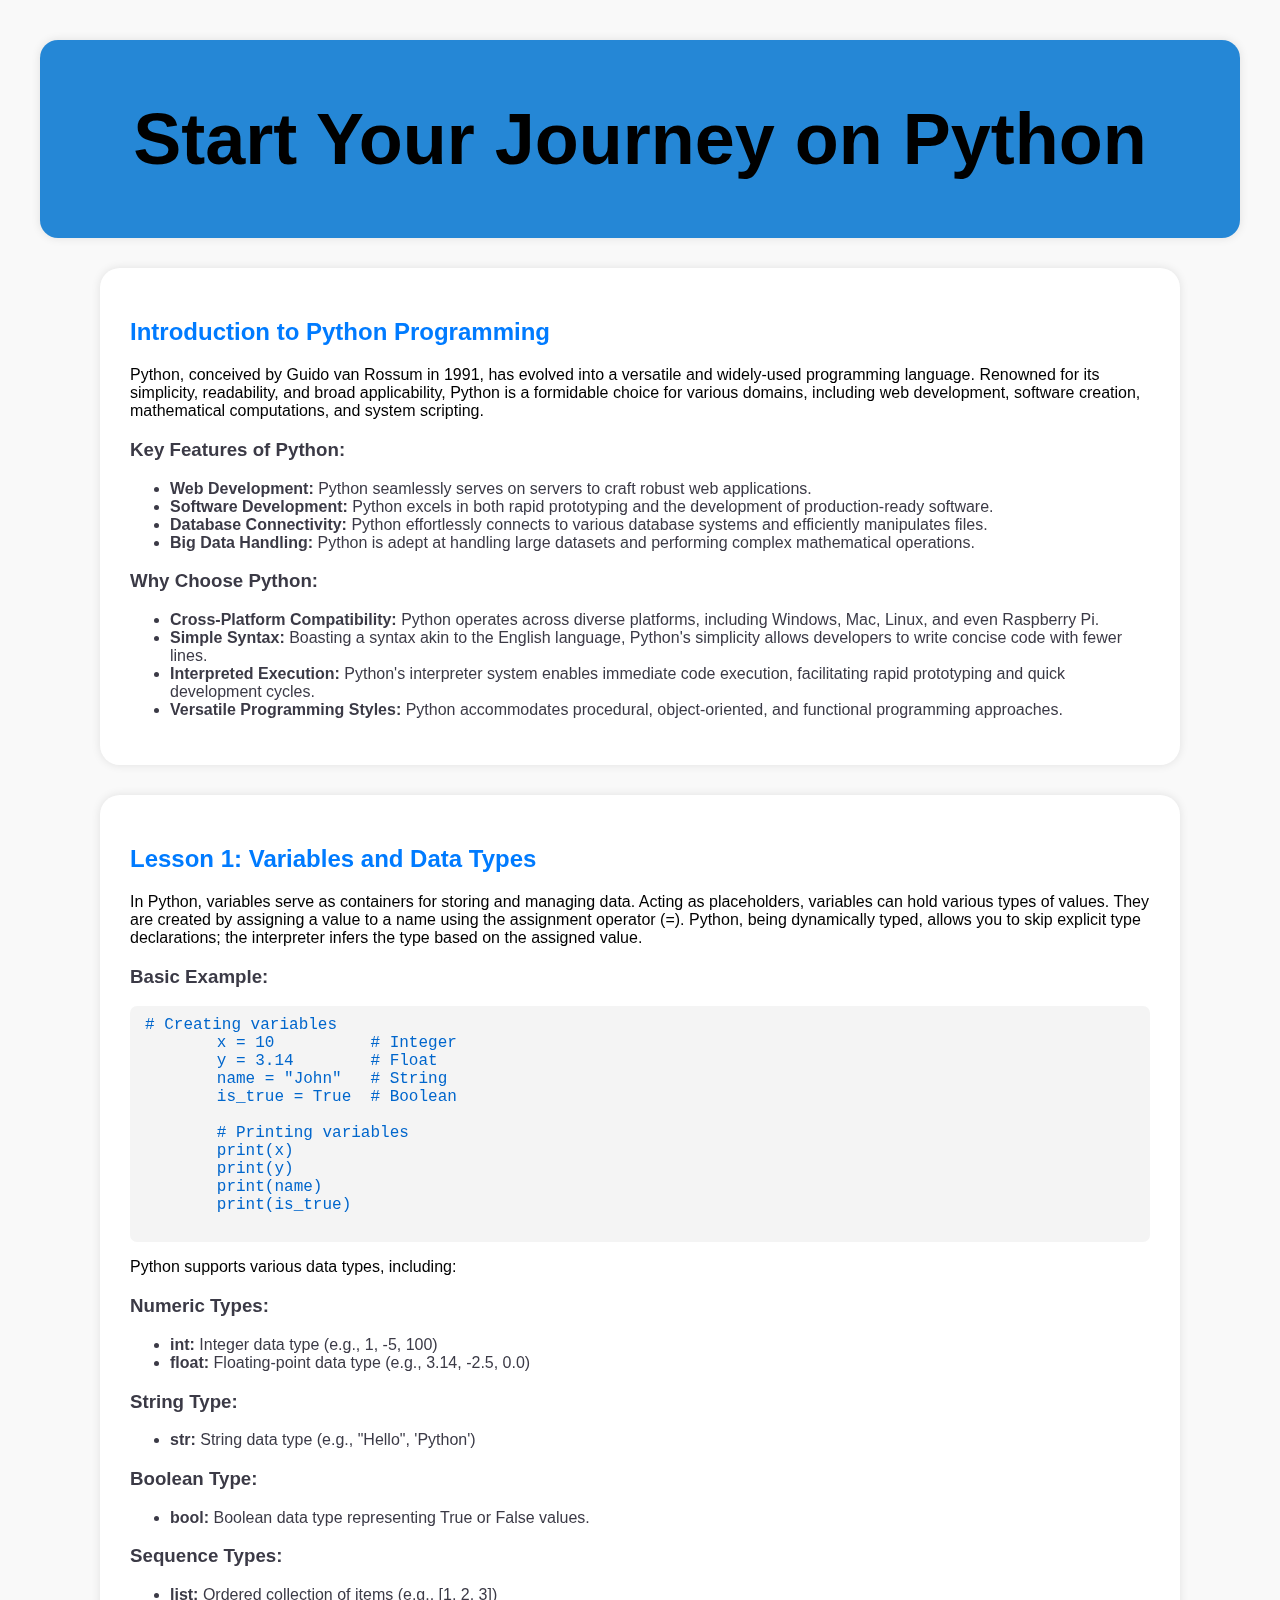
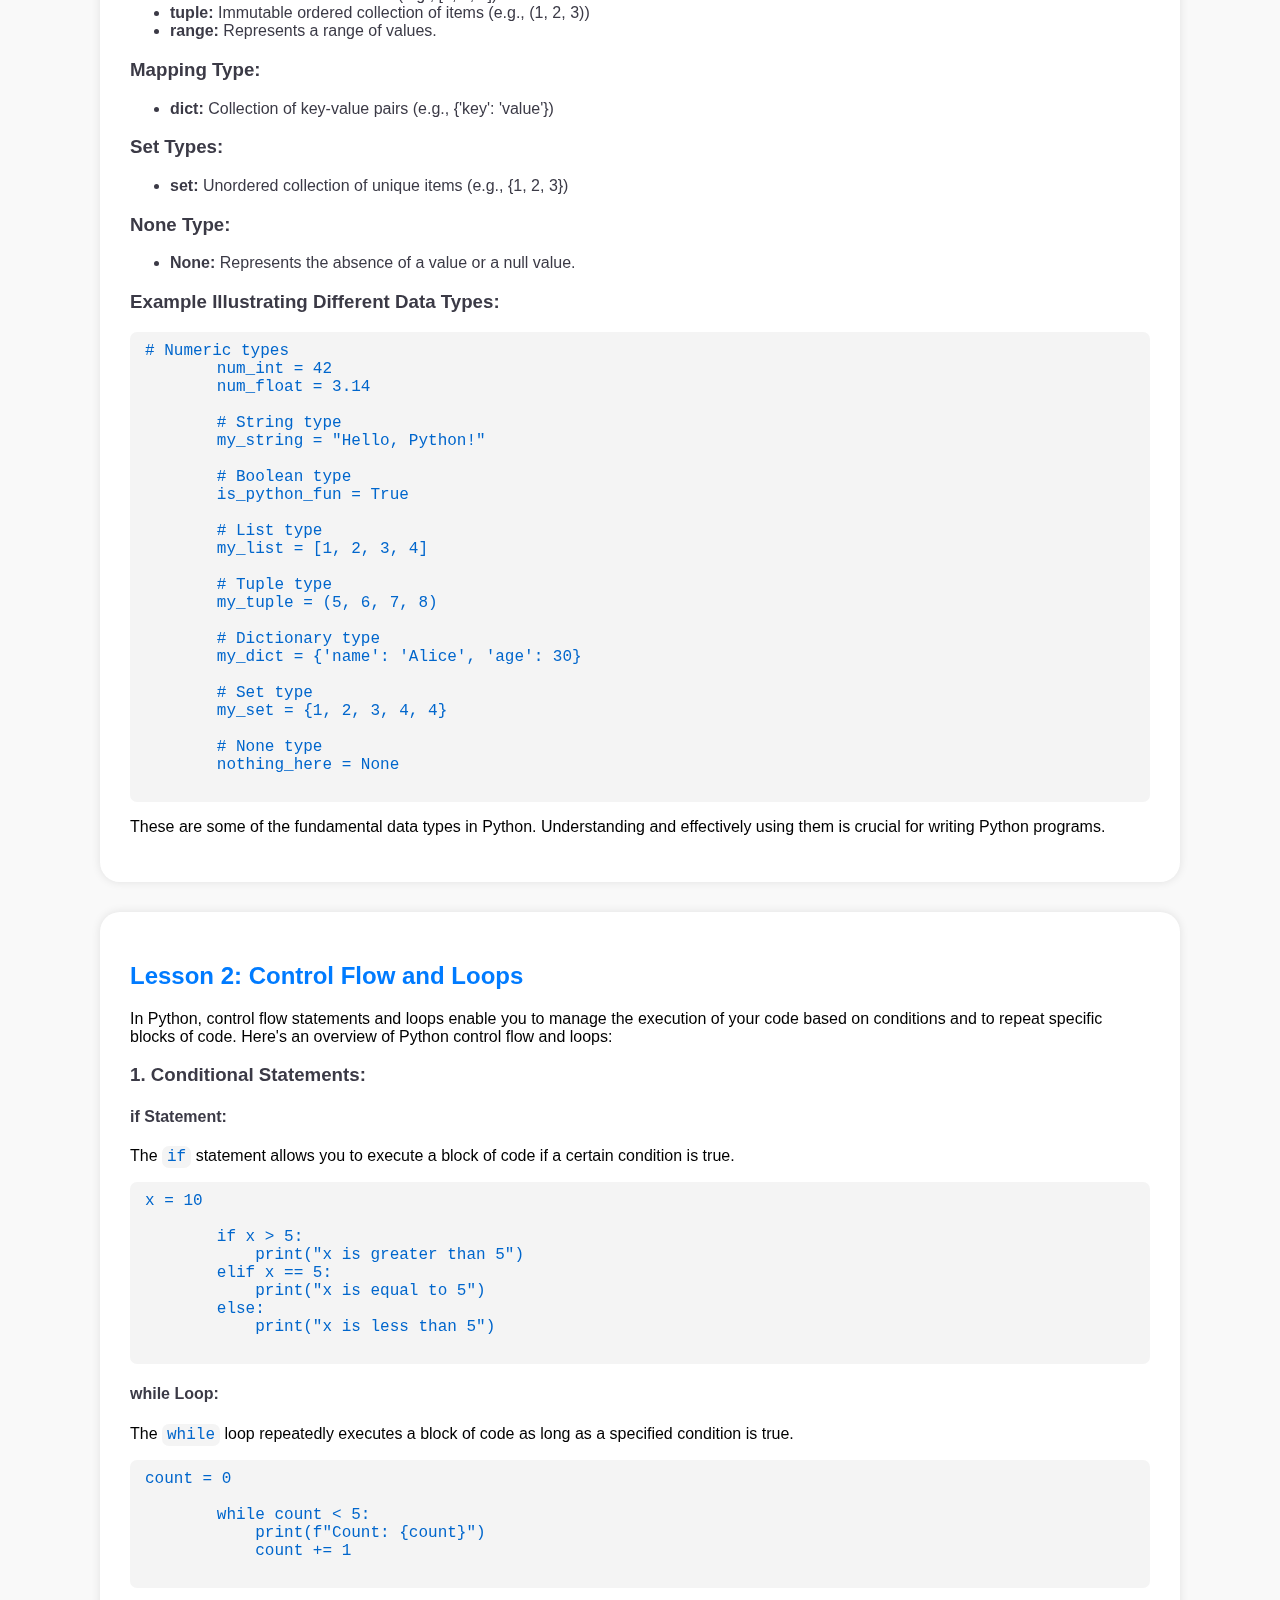
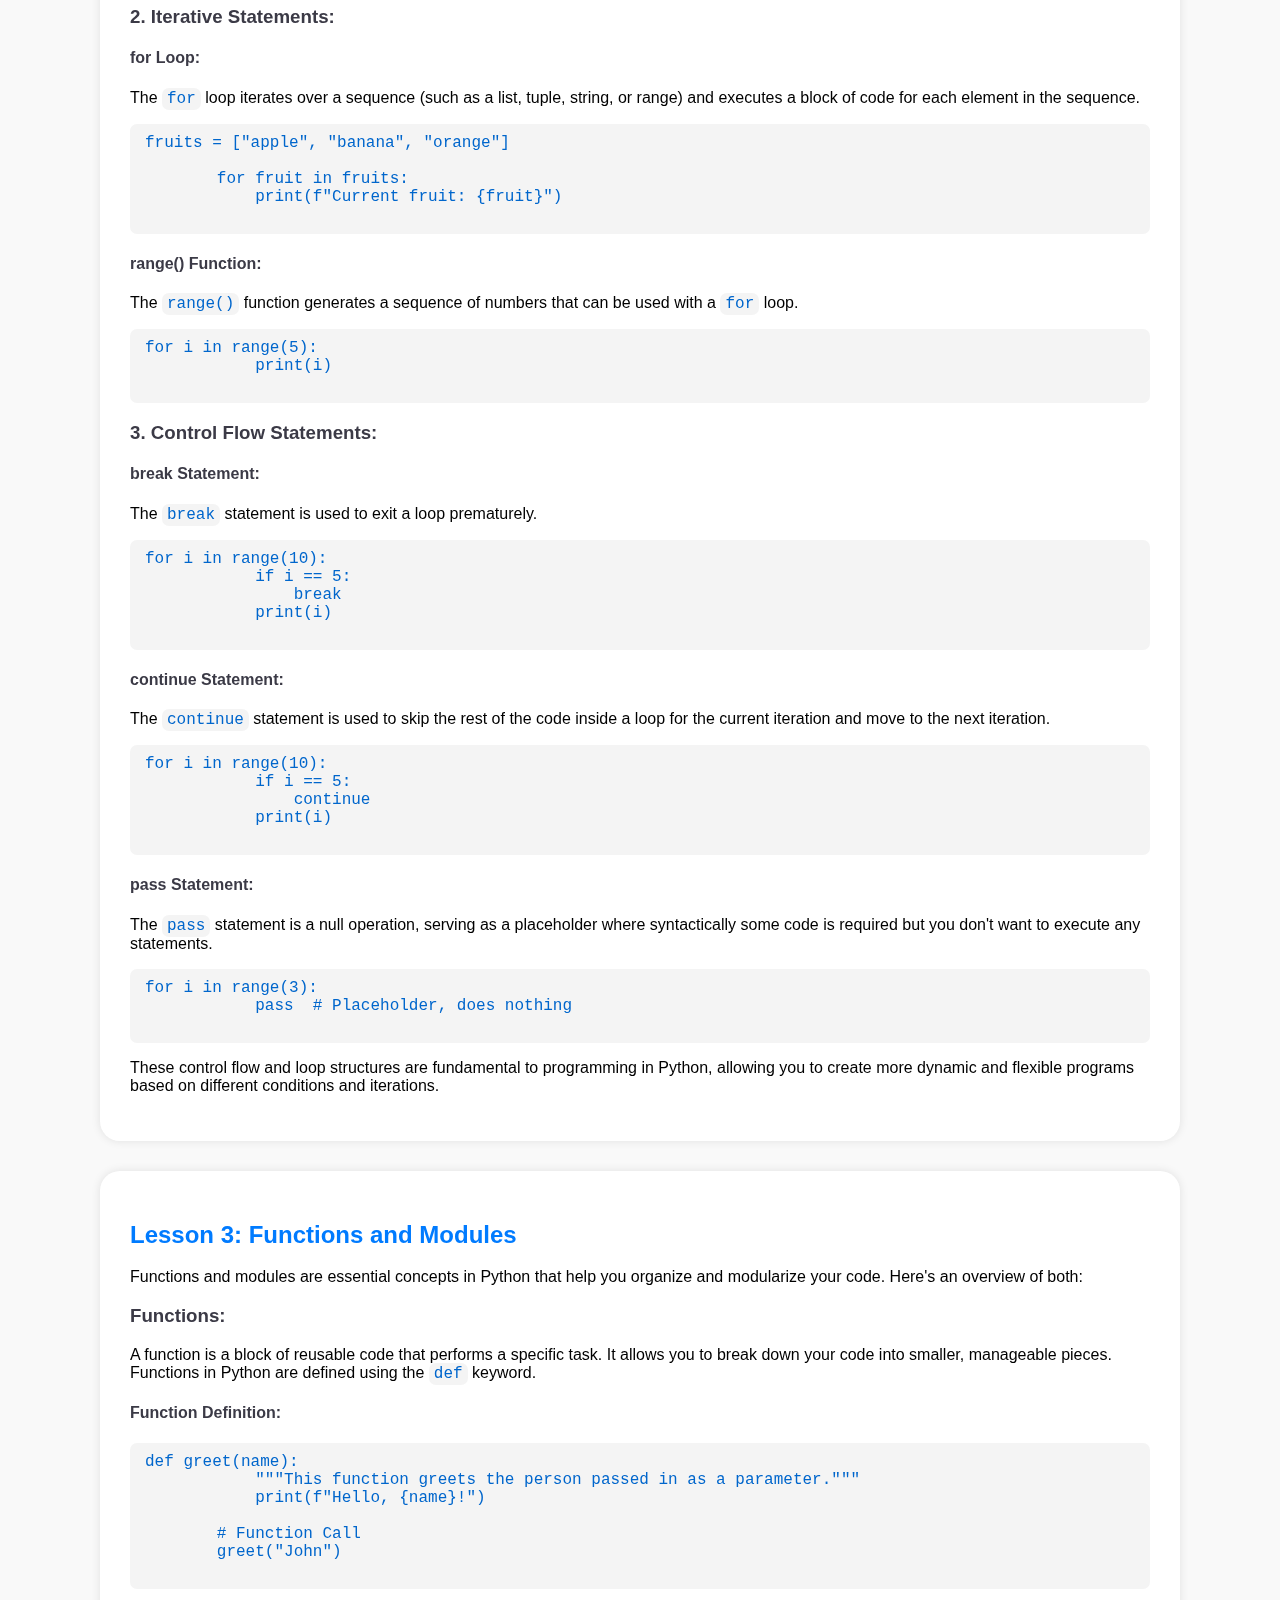
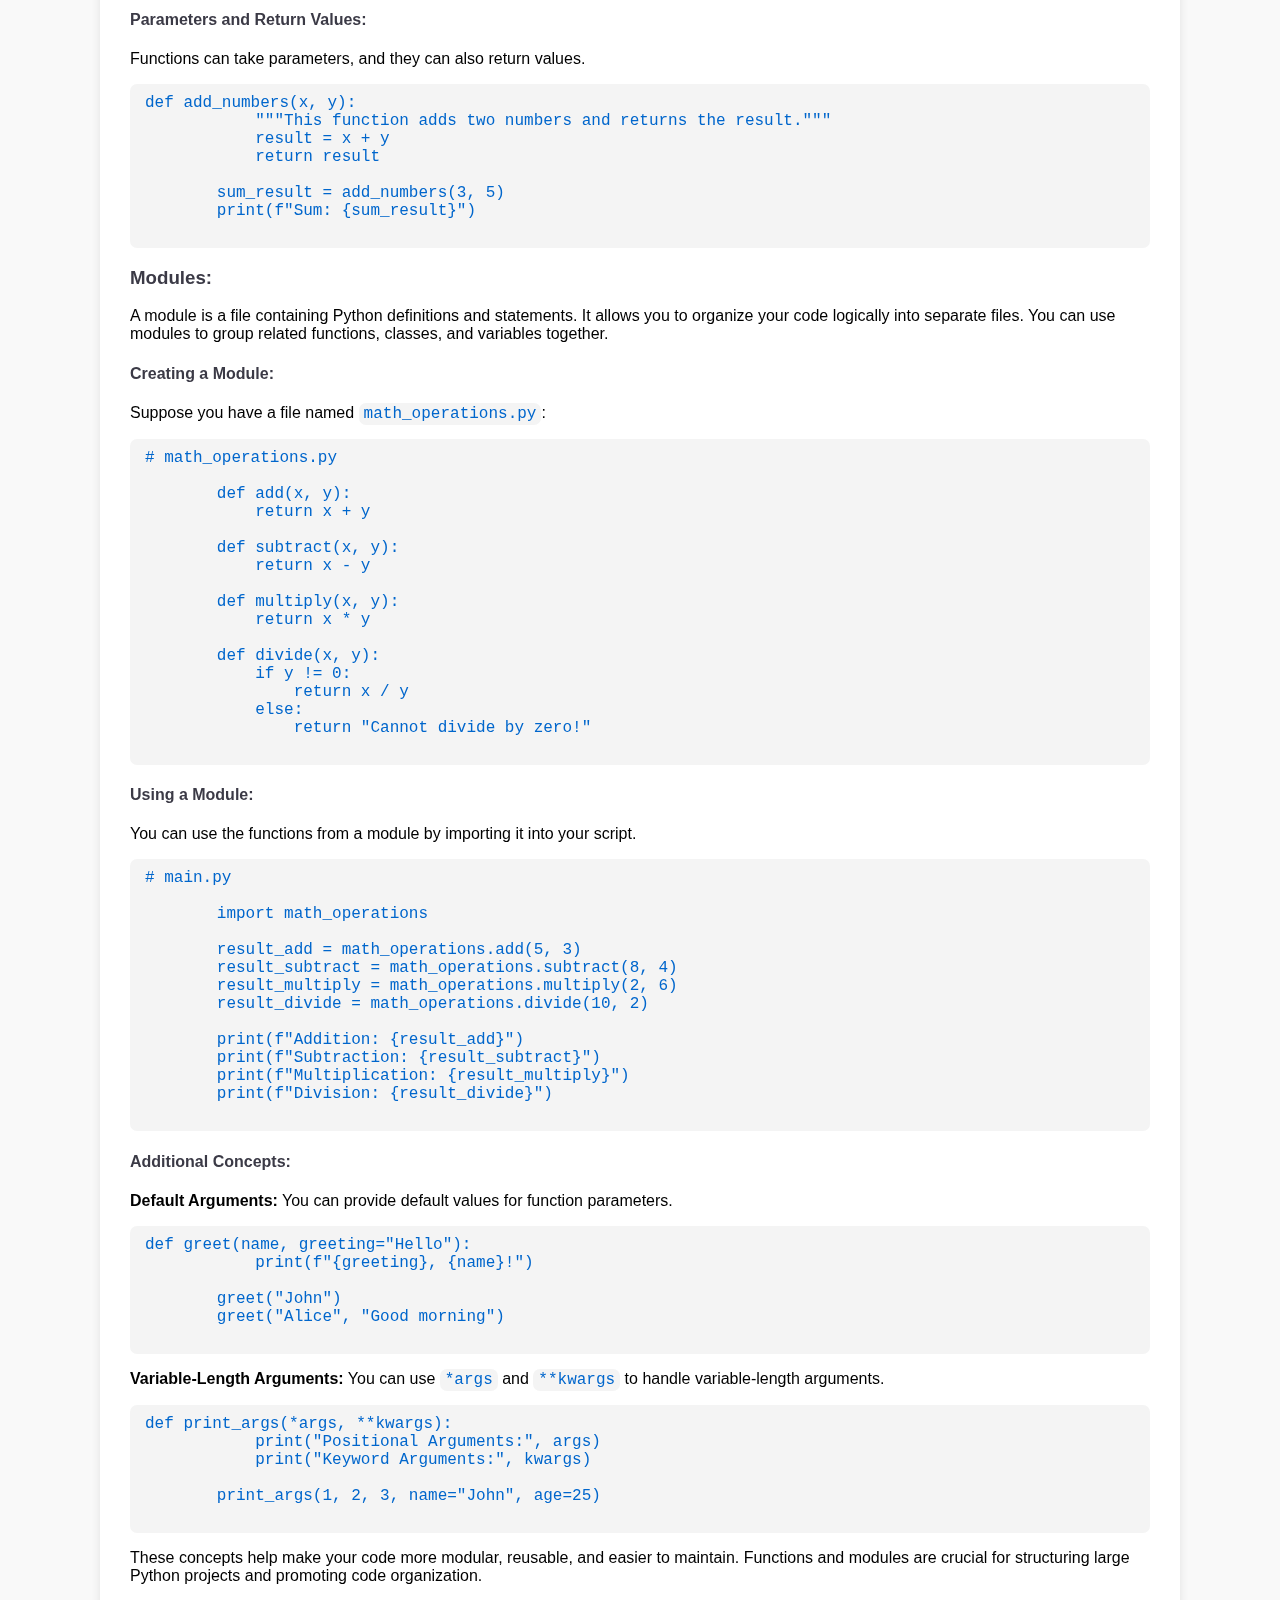
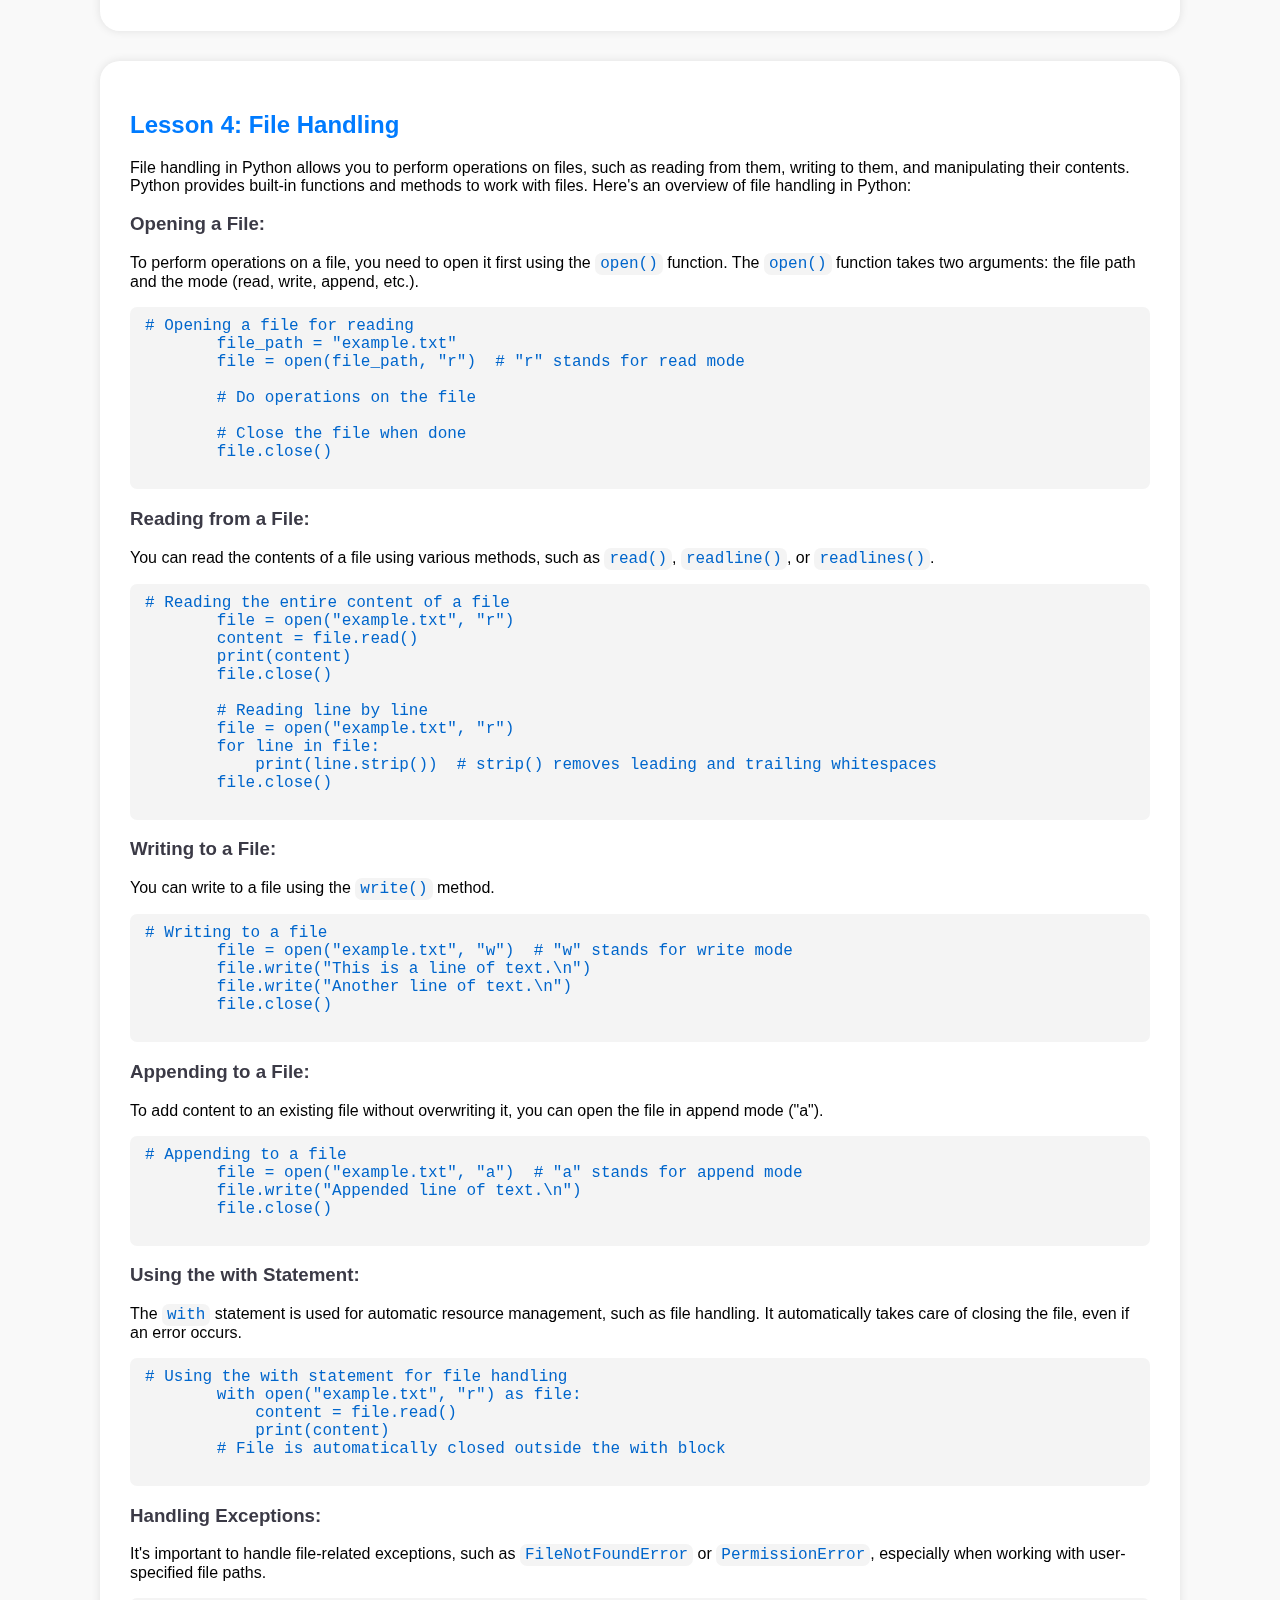
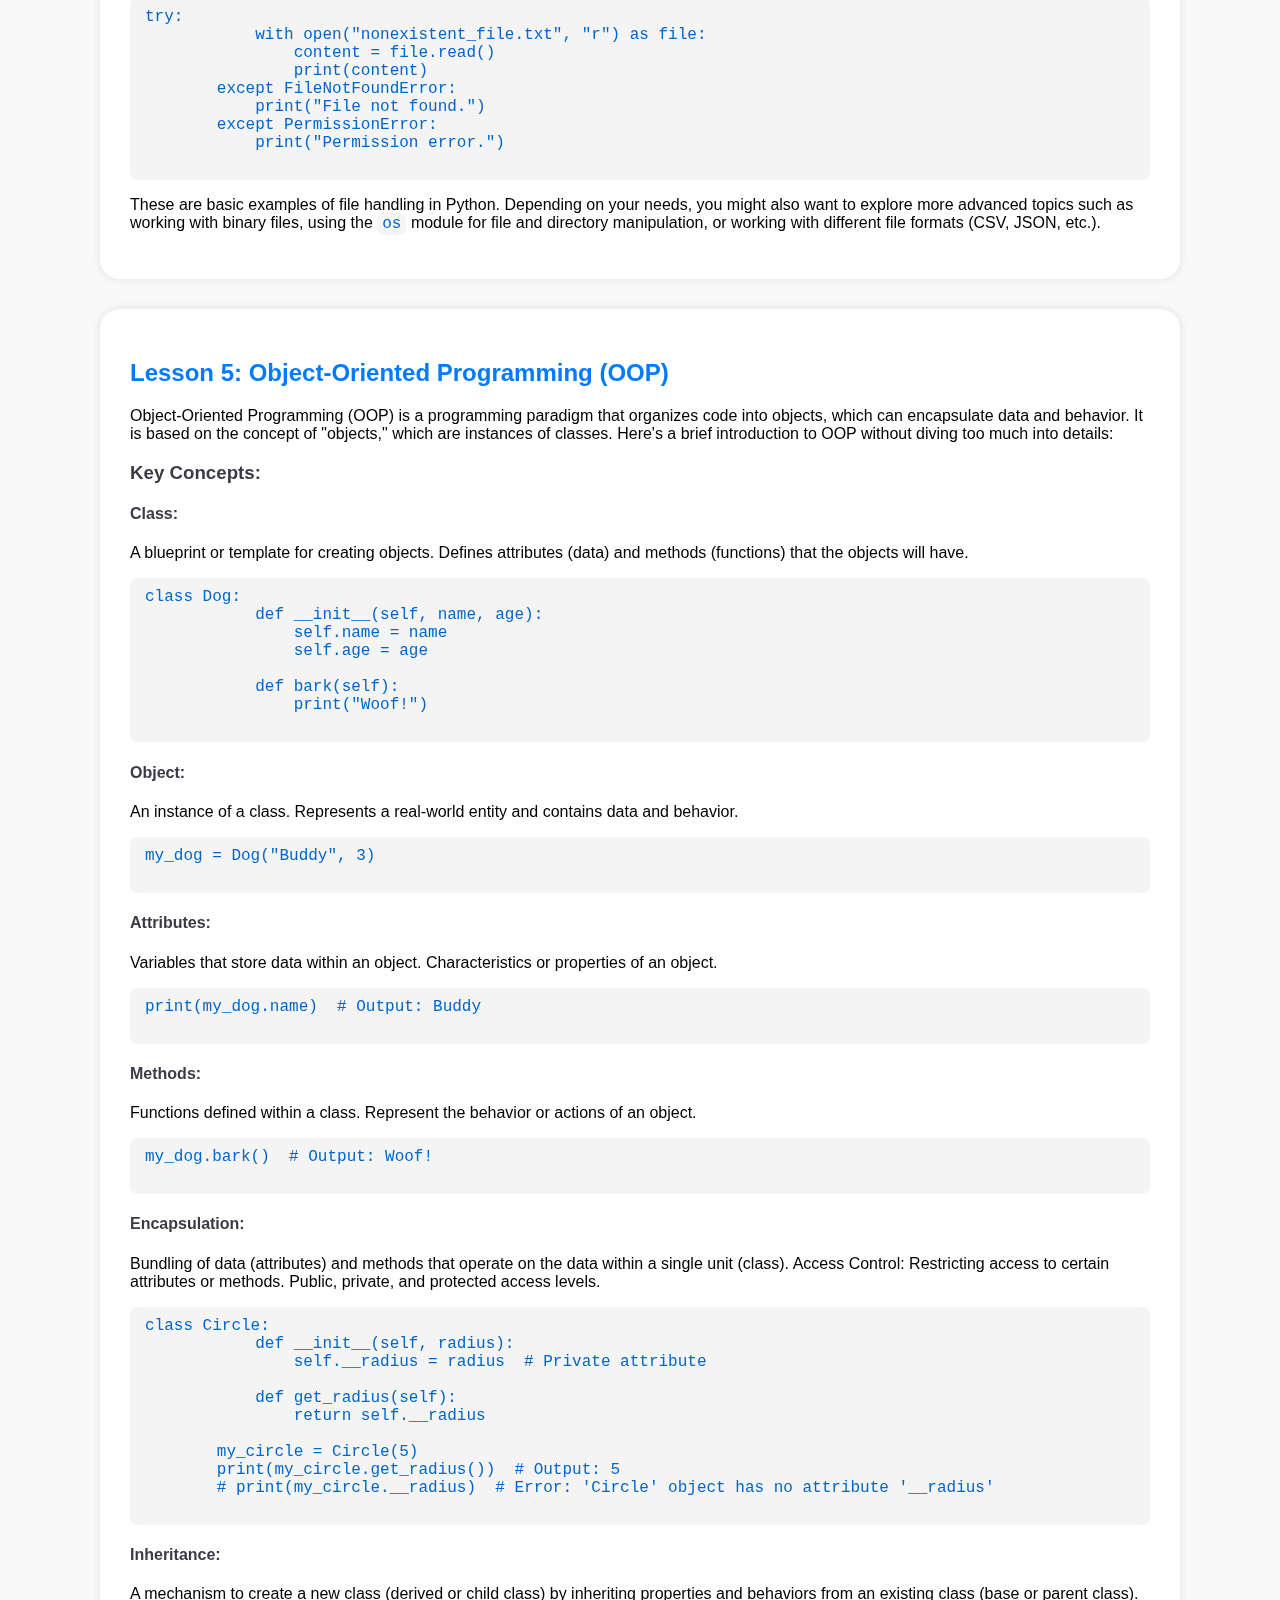
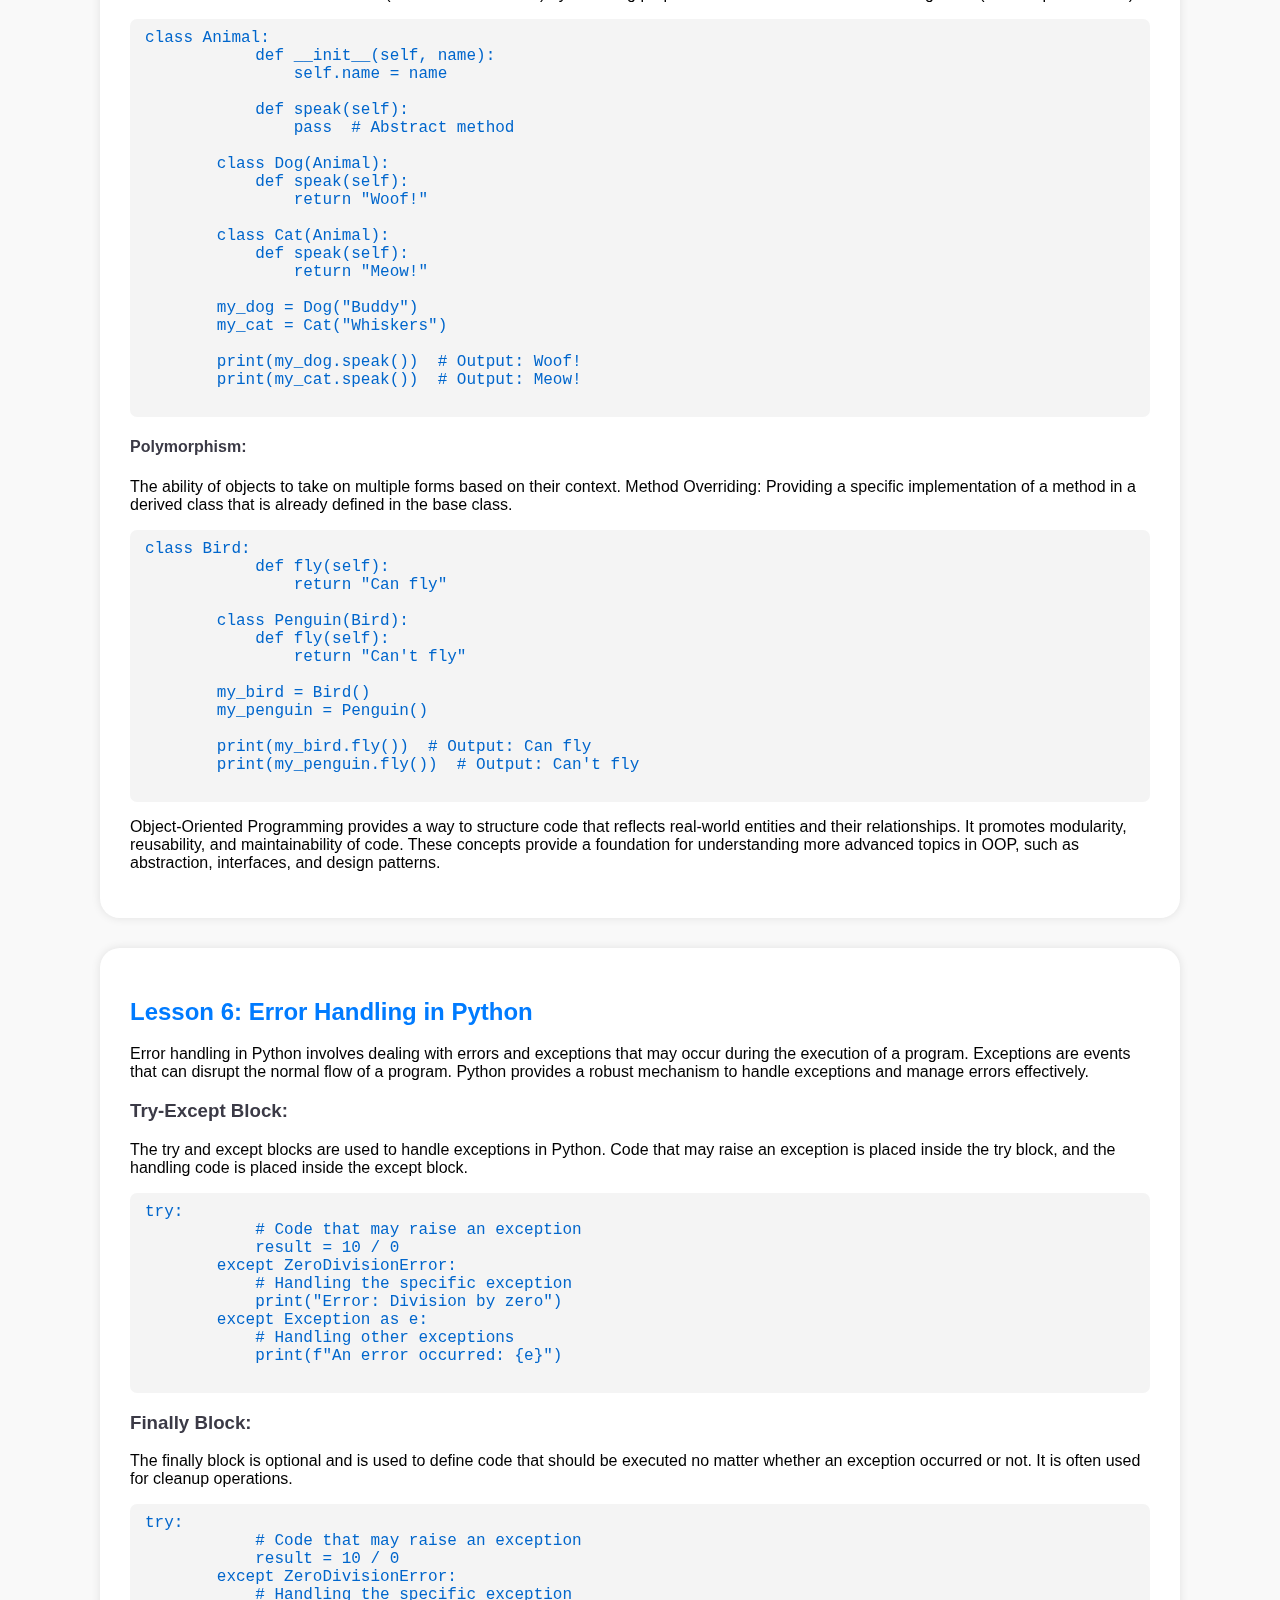
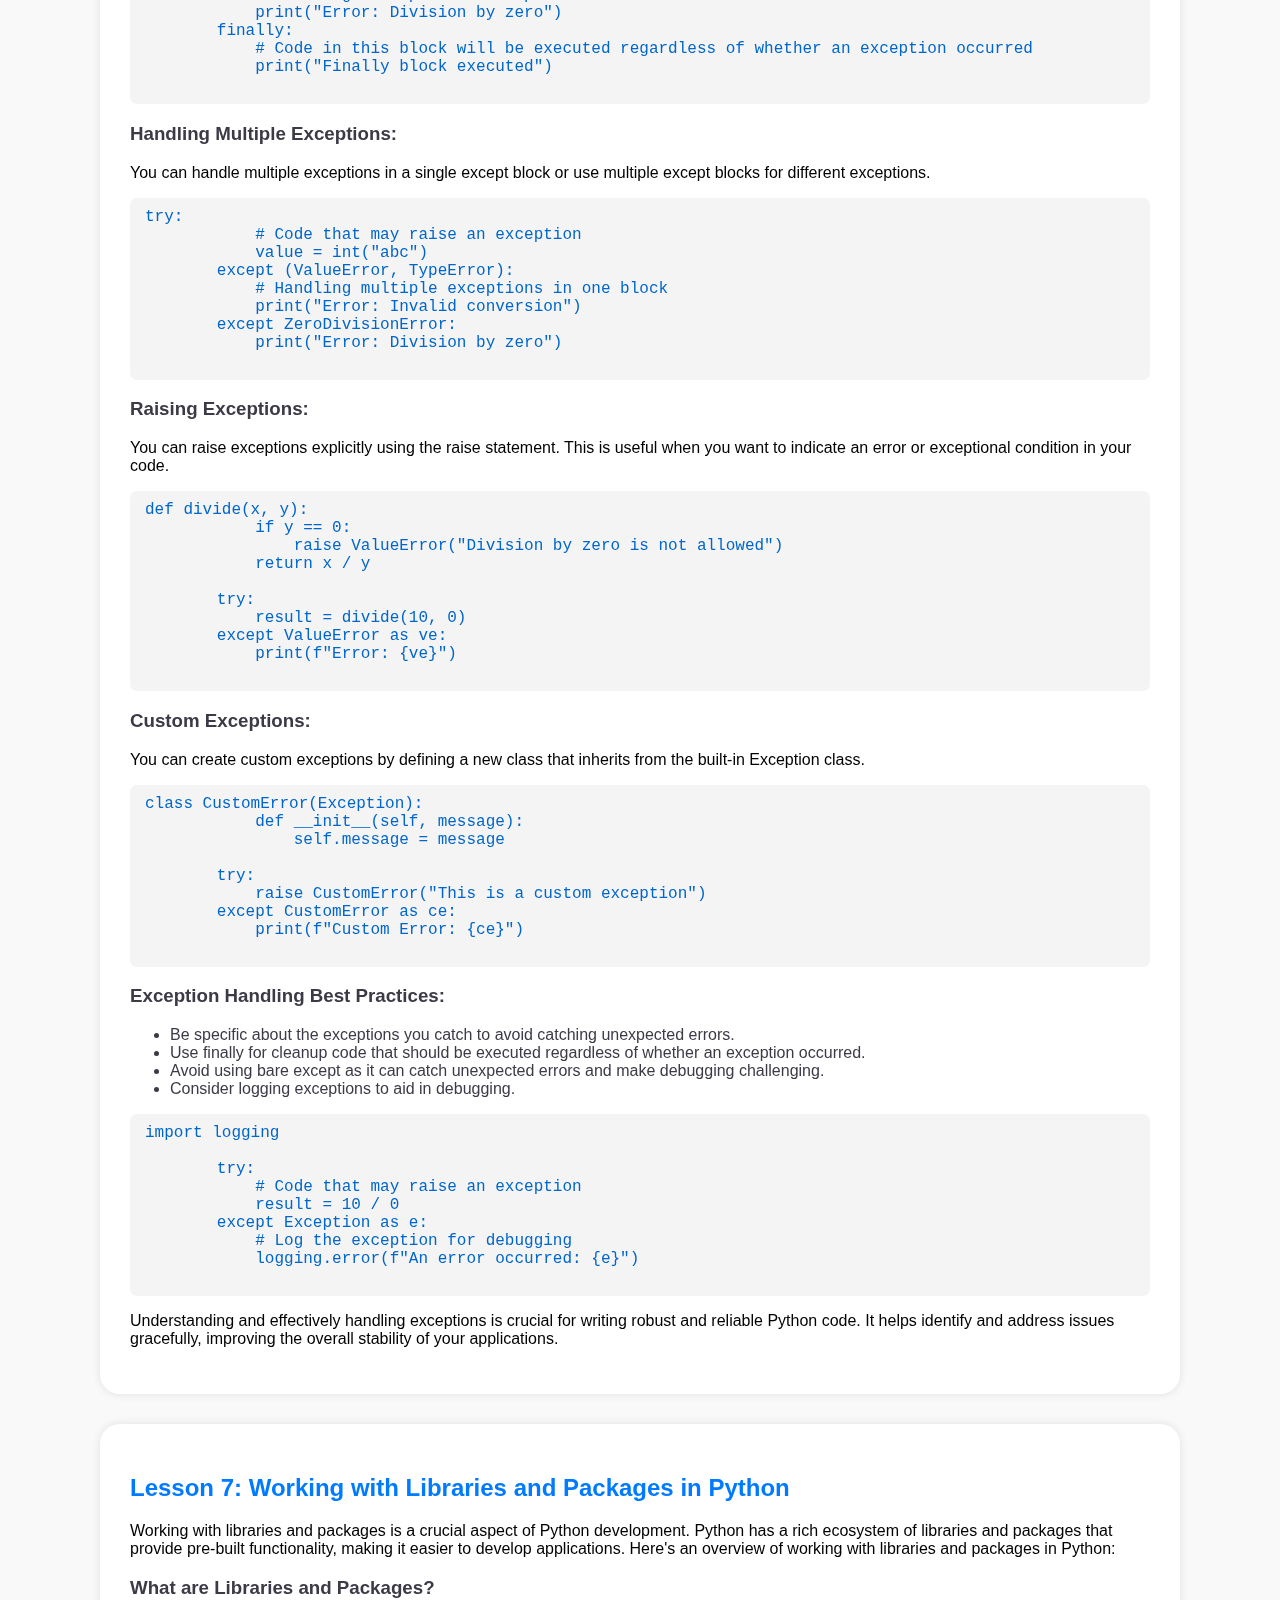
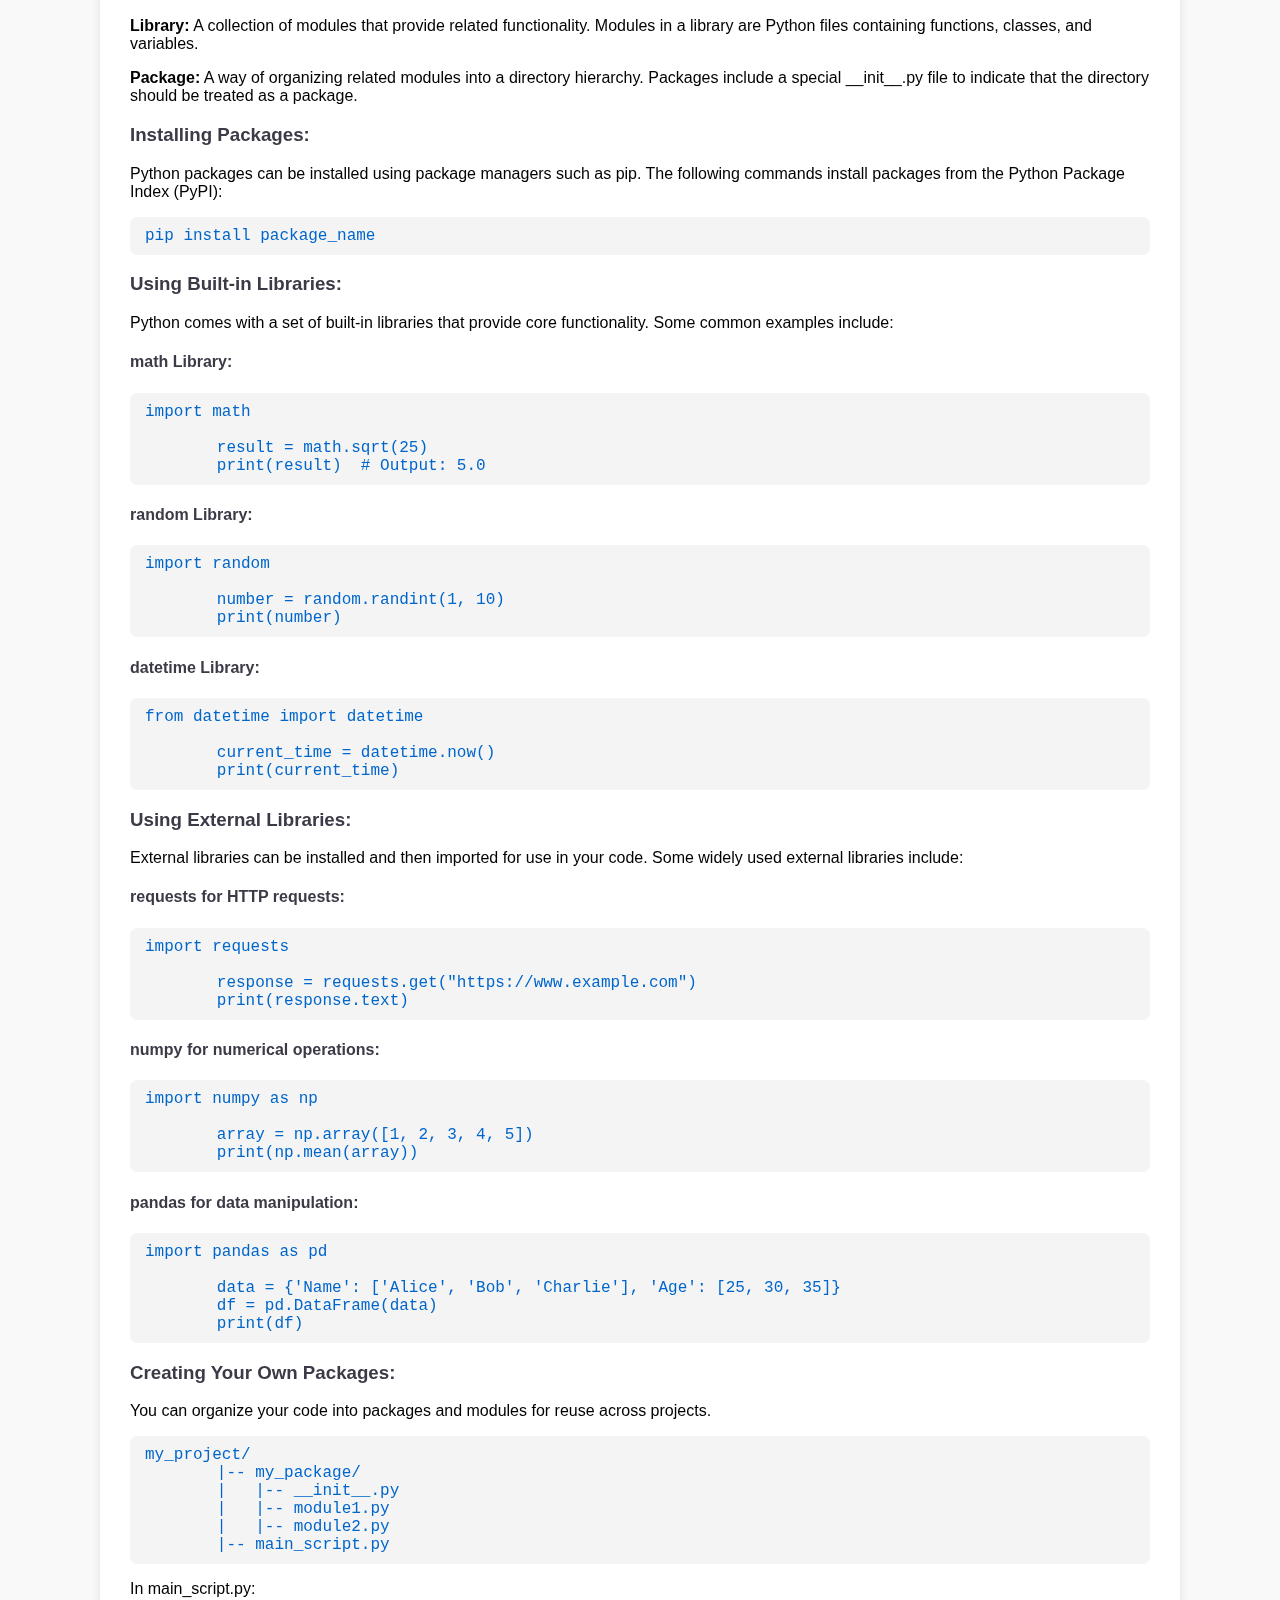
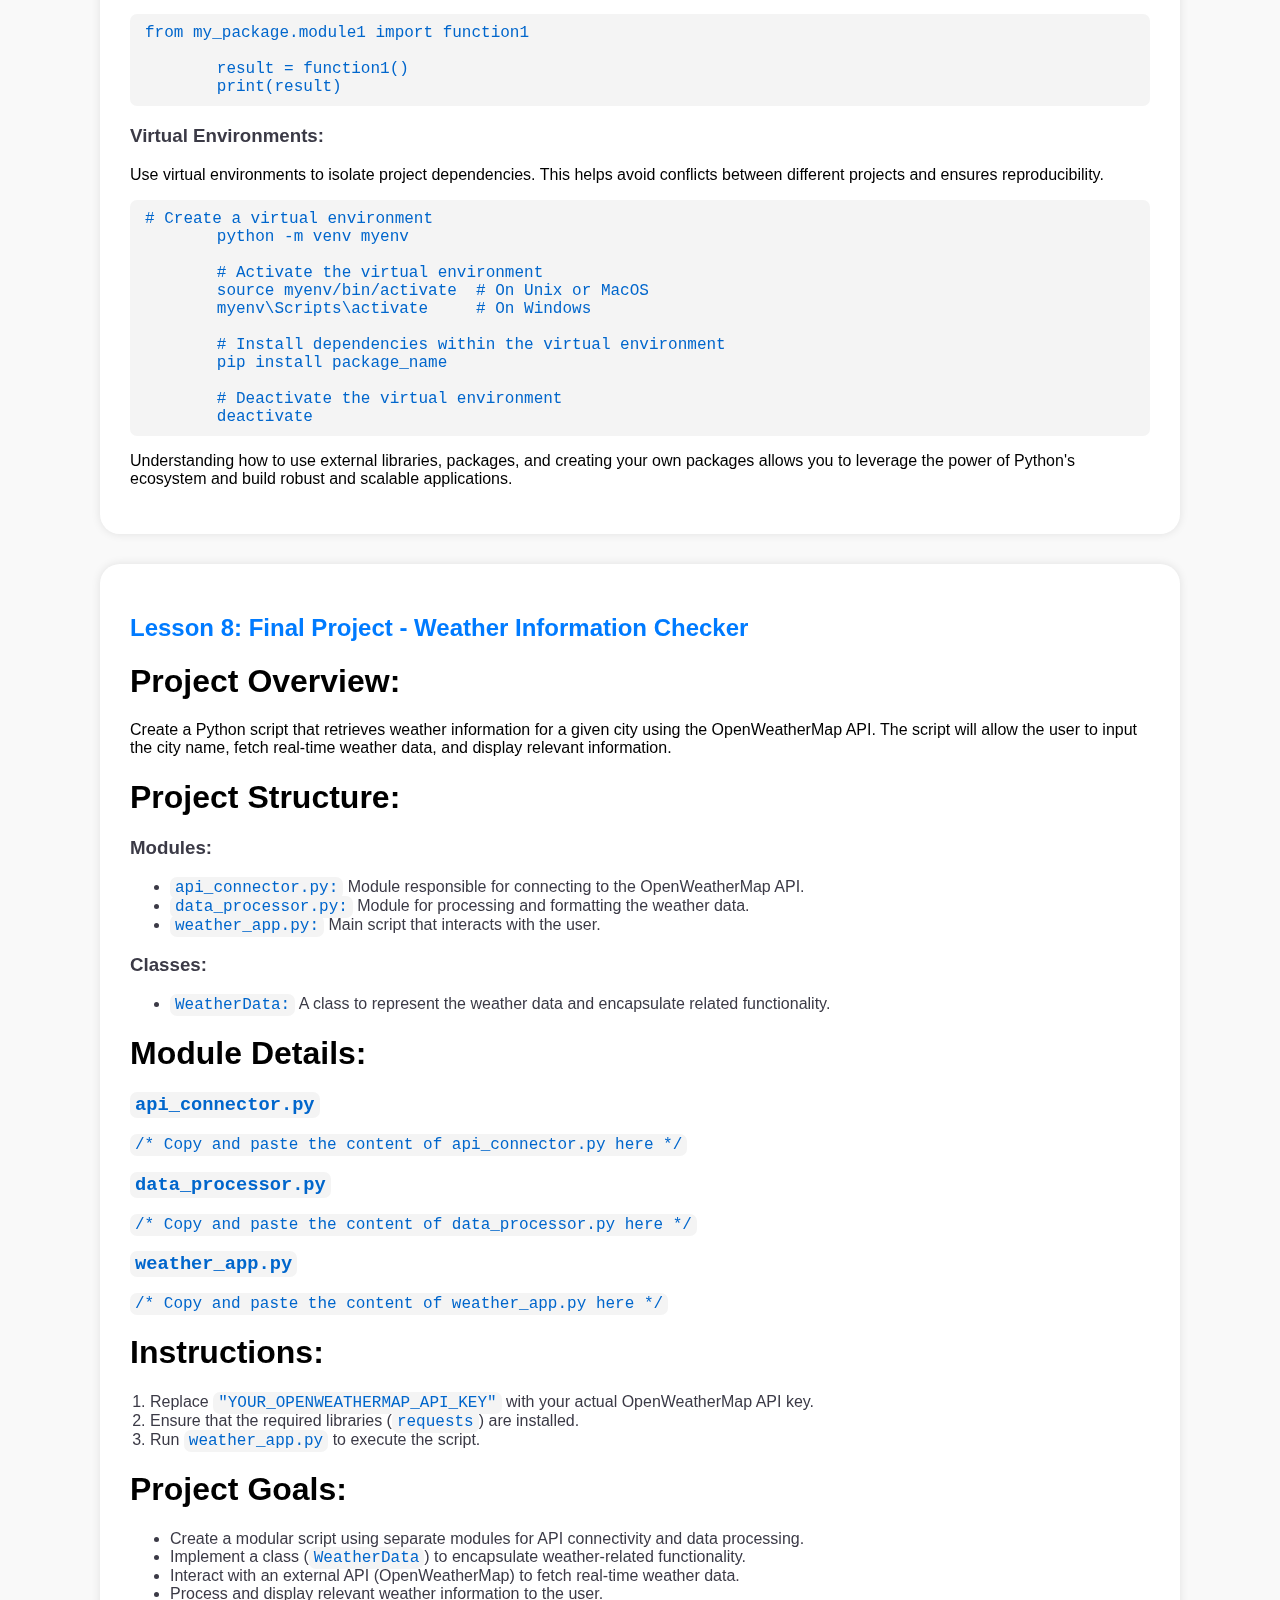
<file: Course.html>
<!DOCTYPE html>
<html lang="en">
<head>
    <meta charset="UTF-8">
    <meta name="viewport" content="width=device-width, initial-scale=1.0">
    <title>Getting Started with Python for Beginners</title>
    
    
    <style>
        body {
            font-family: 'Segoe UI', Tahoma, Geneva, Verdana, sans-serif;
            background-color: #f9f9f9;
            margin: 40px;
            color: #3b3a46;
            /* overflow: hidden; Remove or comment out this line to enable scrolling */
        }

        h1, p {
            color: #000;
        }

        h2 {
            color: #007bff;
        } 

        ol {
            padding-left: 20px;
        }

        code, pre {
            background-color: #f4f4f4;
            border-radius: 7px;
            font-family: 'Courier New', Courier, monospace;
            width: relative;
        }

        code {
            padding: 2px 5px;
            color: #0066cc; /* Dark blue for code text */
        }

        pre {
            padding: 10px;
            overflow-x: auto;
        }

        a {
            color: #007bff;
            text-decoration: none; /* Remove underlining */
            transition: color 0.3s ease-in-out;
        }

        a:hover {
            color: #0056b3;
        }

        header {
            background-color: #2587d6; /* Python Blue */
            padding: 10px;
            text-align: center;
            color: white;
            font-size: 36px;
            box-shadow: 0 0 10px rgba(0, 0, 0, 0.1);
            border-radius: 18px;
        }

        section {
            margin-top: 30px;
            padding: 30px; /* Adjust the padding as needed */
            background-color: #ffffff; /* White background */
            border-radius: 20px;
            box-shadow: 0 0 10px rgba(0, 0, 0, 0.1);
            width: 85%; /* Set the desired width, you can use a percentage or any valid CSS value */
            margin-left: auto; /* Center the section */
            margin-right: auto; /* Center the section */
        }
        
        footer {
            text-align: center;
            padding: 20px;
            color: #000000;
            position: relative;
            bottom: 0;
            width: 100%;        
        }

        canvas {
            position: fixed;
            top: 0;
            left: 0;
            display: block;
            z-index: -1; /* Move particles behind other elements */
        }

        .nonClickableLayer {
            position: relative;
            top: 0;
            left: 0;
            width: 100%;
            height: 100%;
            background-color: rgba(255, 255, 255, 0); /* Adjust the alpha value for transparency */
            z-index: 999; /* Ensure it's above other elements */
            pointer-events: none; /* Make it non-clickable */
    }

    .sT {
        user-select: text; /* Allow text selection */
      }



    </style>
    
</head>

<body>

    <div class="nonClickableLayer"></div>   

    <canvas id="particleCanvas"></canvas>


        <header>
            <h1>Start Your Journey on Python</h1>
        </header>

        <section>
            <h2>Introduction to Python Programming</h2>
            <p>Python, conceived by Guido van Rossum in 1991, has evolved into a versatile and widely-used programming language. Renowned for its simplicity, readability, and broad applicability, Python is a formidable choice for various domains, including web development, software creation, mathematical computations, and system scripting.</p>
        
            <h3>Key Features of Python:</h3>
            <ul>
                <li><strong>Web Development:</strong> Python seamlessly serves on servers to craft robust web applications.</li>
                <li><strong>Software Development:</strong> Python excels in both rapid prototyping and the development of production-ready software.</li>
                <li><strong>Database Connectivity:</strong> Python effortlessly connects to various database systems and efficiently manipulates files.</li>
                <li><strong>Big Data Handling:</strong> Python is adept at handling large datasets and performing complex mathematical operations.</li>
            </ul>
        
            <h3>Why Choose Python:</h3>
            <ul>
                <li><strong>Cross-Platform Compatibility:</strong> Python operates across diverse platforms, including Windows, Mac, Linux, and even Raspberry Pi.</li>
                <li><strong>Simple Syntax:</strong> Boasting a syntax akin to the English language, Python's simplicity allows developers to write concise code with fewer lines.</li>
                <li><strong>Interpreted Execution:</strong> Python's interpreter system enables immediate code execution, facilitating rapid prototyping and quick development cycles.</li>
                <li><strong>Versatile Programming Styles:</strong> Python accommodates procedural, object-oriented, and functional programming approaches.</li>
            </ul>
        </section>

        <section>
            <h2>Lesson 1: Variables and Data Types</h2>
            <p>In Python, variables serve as containers for storing and managing data. Acting as placeholders, variables can hold various types of values. They are created by assigning a value to a name using the assignment operator (=). Python, being dynamically typed, allows you to skip explicit type declarations; the interpreter infers the type based on the assigned value.</p>
        
            <h3>Basic Example:</h3>
            <pre><code># Creating variables
        x = 10          # Integer
        y = 3.14        # Float
        name = "John"   # String
        is_true = True  # Boolean
        
        # Printing variables
        print(x)
        print(y)
        print(name)
        print(is_true)
            </code></pre>
        
            <p>Python supports various data types, including:</p>
            
            <h3>Numeric Types:</h3>
            <ul>
                <li><strong>int:</strong> Integer data type (e.g., 1, -5, 100)</li>
                <li><strong>float:</strong> Floating-point data type (e.g., 3.14, -2.5, 0.0)</li>
            </ul>
        
            <h3>String Type:</h3>
            <ul>
                <li><strong>str:</strong> String data type (e.g., "Hello", 'Python')</li>
            </ul>
        
            <h3>Boolean Type:</h3>
            <ul>
                <li><strong>bool:</strong> Boolean data type representing True or False values.</li>
            </ul>
        
            <h3>Sequence Types:</h3>
            <ul>
                <li><strong>list:</strong> Ordered collection of items (e.g., [1, 2, 3])</li>
                <li><strong>tuple:</strong> Immutable ordered collection of items (e.g., (1, 2, 3))</li>
                <li><strong>range:</strong> Represents a range of values.</li>
            </ul>
        
            <h3>Mapping Type:</h3>
            <ul>
                <li><strong>dict:</strong> Collection of key-value pairs (e.g., {'key': 'value'})</li>
            </ul>
        
            <h3>Set Types:</h3>
            <ul>
                <li><strong>set:</strong> Unordered collection of unique items (e.g., {1, 2, 3})</li>
            </ul>
        
            <h3>None Type:</h3>
            <ul>
                <li><strong>None:</strong> Represents the absence of a value or a null value.</li>
            </ul>
        
            <h3>Example Illustrating Different Data Types:</h3>
            <pre><code># Numeric types
        num_int = 42
        num_float = 3.14
        
        # String type
        my_string = "Hello, Python!"
        
        # Boolean type
        is_python_fun = True
        
        # List type
        my_list = [1, 2, 3, 4]
        
        # Tuple type
        my_tuple = (5, 6, 7, 8)
        
        # Dictionary type
        my_dict = {'name': 'Alice', 'age': 30}
        
        # Set type
        my_set = {1, 2, 3, 4, 4}
        
        # None type
        nothing_here = None
            </code></pre>
        
            <p>These are some of the fundamental data types in Python. Understanding and effectively using them is crucial for writing Python programs.</p>
        </section>
        

        <section>
            <h2>Lesson 2: Control Flow and Loops</h2>
            <p>In Python, control flow statements and loops enable you to manage the execution of your code based on conditions and to repeat specific blocks of code. Here's an overview of Python control flow and loops:</p>
        
            <h3>1. Conditional Statements:</h3>
        
            <h4>if Statement:</h4>
            <p>The <code>if</code> statement allows you to execute a block of code if a certain condition is true.</p>
            <pre><code>x = 10
        
        if x > 5:
            print("x is greater than 5")
        elif x == 5:
            print("x is equal to 5")
        else:
            print("x is less than 5")
            </code></pre>
        
            <h4>while Loop:</h4>
            <p>The <code>while</code> loop repeatedly executes a block of code as long as a specified condition is true.</p>
            <pre><code>count = 0
        
        while count < 5:
            print(f"Count: {count}")
            count += 1
            </code></pre>
        
            <h3>2. Iterative Statements:</h3>
        
            <h4>for Loop:</h4>
            <p>The <code>for</code> loop iterates over a sequence (such as a list, tuple, string, or range) and executes a block of code for each element in the sequence.</p>
            <pre><code>fruits = ["apple", "banana", "orange"]
        
        for fruit in fruits:
            print(f"Current fruit: {fruit}")
            </code></pre>
        
            <h4>range() Function:</h4>
            <p>The <code>range()</code> function generates a sequence of numbers that can be used with a <code>for</code> loop.</p>
            <pre><code>for i in range(5):
            print(i)
            </code></pre>
        
            <h3>3. Control Flow Statements:</h3>
        
            <h4>break Statement:</h4>
            <p>The <code>break</code> statement is used to exit a loop prematurely.</p>
            <pre><code>for i in range(10):
            if i == 5:
                break
            print(i)
            </code></pre>
        
            <h4>continue Statement:</h4>
            <p>The <code>continue</code> statement is used to skip the rest of the code inside a loop for the current iteration and move to the next iteration.</p>
            <pre><code>for i in range(10):
            if i == 5:
                continue
            print(i)
            </code></pre>
        
            <h4>pass Statement:</h4>
            <p>The <code>pass</code> statement is a null operation, serving as a placeholder where syntactically some code is required but you don't want to execute any statements.</p>
            <pre><code>for i in range(3):
            pass  # Placeholder, does nothing
            </code></pre>
        
            <p>These control flow and loop structures are fundamental to programming in Python, allowing you to create more dynamic and flexible programs based on different conditions and iterations.</p>
        </section>
        

        <section>
            <h2>Lesson 3: Functions and Modules</h2>
            <p>Functions and modules are essential concepts in Python that help you organize and modularize your code. Here's an overview of both:</p>
        
            <h3>Functions:</h3>
            
            <p>A function is a block of reusable code that performs a specific task. It allows you to break down your code into smaller, manageable pieces. Functions in Python are defined using the <code>def</code> keyword.</p>
        
            <h4>Function Definition:</h4>
            <pre><code>def greet(name):
            """This function greets the person passed in as a parameter."""
            print(f"Hello, {name}!")
        
        # Function Call
        greet("John")
            </code></pre>
        
            <h4>Parameters and Return Values:</h4>
            <p>Functions can take parameters, and they can also return values.</p>
            <pre><code>def add_numbers(x, y):
            """This function adds two numbers and returns the result."""
            result = x + y
            return result
        
        sum_result = add_numbers(3, 5)
        print(f"Sum: {sum_result}")
            </code></pre>
        
            <h3>Modules:</h3>
        
            <p>A module is a file containing Python definitions and statements. It allows you to organize your code logically into separate files. You can use modules to group related functions, classes, and variables together.</p>
        
            <h4>Creating a Module:</h4>
            <p>Suppose you have a file named <code>math_operations.py</code>:</p>
            <pre><code># math_operations.py
        
        def add(x, y):
            return x + y
        
        def subtract(x, y):
            return x - y
        
        def multiply(x, y):
            return x * y
        
        def divide(x, y):
            if y != 0:
                return x / y
            else:
                return "Cannot divide by zero!"
            </code></pre>
        
            <h4>Using a Module:</h4>
            <p>You can use the functions from a module by importing it into your script.</p>
            <pre><code># main.py
        
        import math_operations
        
        result_add = math_operations.add(5, 3)
        result_subtract = math_operations.subtract(8, 4)
        result_multiply = math_operations.multiply(2, 6)
        result_divide = math_operations.divide(10, 2)
        
        print(f"Addition: {result_add}")
        print(f"Subtraction: {result_subtract}")
        print(f"Multiplication: {result_multiply}")
        print(f"Division: {result_divide}")
            </code></pre>
        
            <h4>Additional Concepts:</h4>
            
            <p><strong>Default Arguments:</strong> You can provide default values for function parameters.</p>
            <pre><code>def greet(name, greeting="Hello"):
            print(f"{greeting}, {name}!")
        
        greet("John")
        greet("Alice", "Good morning")
            </code></pre>
        
            <p><strong>Variable-Length Arguments:</strong> You can use <code>*args</code> and <code>**kwargs</code> to handle variable-length arguments.</p>
            <pre><code>def print_args(*args, **kwargs):
            print("Positional Arguments:", args)
            print("Keyword Arguments:", kwargs)
        
        print_args(1, 2, 3, name="John", age=25)
            </code></pre>
        
            <p>These concepts help make your code more modular, reusable, and easier to maintain. Functions and modules are crucial for structuring large Python projects and promoting code organization.</p>
        </section>
        
        <section>
            <h2>Lesson 4: File Handling</h2>
            <p>File handling in Python allows you to perform operations on files, such as reading from them, writing to them, and manipulating their contents. Python provides built-in functions and methods to work with files. Here's an overview of file handling in Python:</p>
        
            <h3>Opening a File:</h3>
            <p>To perform operations on a file, you need to open it first using the <code>open()</code> function. The <code>open()</code> function takes two arguments: the file path and the mode (read, write, append, etc.).</p>
            <pre><code># Opening a file for reading
        file_path = "example.txt"
        file = open(file_path, "r")  # "r" stands for read mode
        
        # Do operations on the file
        
        # Close the file when done
        file.close()
            </code></pre>
        
            <h3>Reading from a File:</h3>
            <p>You can read the contents of a file using various methods, such as <code>read()</code>, <code>readline()</code>, or <code>readlines()</code>.</p>
            <pre><code># Reading the entire content of a file
        file = open("example.txt", "r")
        content = file.read()
        print(content)
        file.close()
        
        # Reading line by line
        file = open("example.txt", "r")
        for line in file:
            print(line.strip())  # strip() removes leading and trailing whitespaces
        file.close()
            </code></pre>
        
            <h3>Writing to a File:</h3>
            <p>You can write to a file using the <code>write()</code> method.</p>
            <pre><code># Writing to a file
        file = open("example.txt", "w")  # "w" stands for write mode
        file.write("This is a line of text.\n")
        file.write("Another line of text.\n")
        file.close()
            </code></pre>
        
            <h3>Appending to a File:</h3>
            <p>To add content to an existing file without overwriting it, you can open the file in append mode ("a").</p>
            <pre><code># Appending to a file
        file = open("example.txt", "a")  # "a" stands for append mode
        file.write("Appended line of text.\n")
        file.close()
            </code></pre>
        
            <h3>Using the with Statement:</h3>
            <p>The <code>with</code> statement is used for automatic resource management, such as file handling. It automatically takes care of closing the file, even if an error occurs.</p>
            <pre><code># Using the with statement for file handling
        with open("example.txt", "r") as file:
            content = file.read()
            print(content)
        # File is automatically closed outside the with block
            </code></pre>
        
            <h3>Handling Exceptions:</h3>
            <p>It's important to handle file-related exceptions, such as <code>FileNotFoundError</code> or <code>PermissionError</code>, especially when working with user-specified file paths.</p>
            <pre><code>try:
            with open("nonexistent_file.txt", "r") as file:
                content = file.read()
                print(content)
        except FileNotFoundError:
            print("File not found.")
        except PermissionError:
            print("Permission error.")
            </code></pre>
        
            <p>These are basic examples of file handling in Python. Depending on your needs, you might also want to explore more advanced topics such as working with binary files, using the <code>os</code> module for file and directory manipulation, or working with different file formats (CSV, JSON, etc.).</p>
        </section>

        <section>
            <h2>Lesson 5: Object-Oriented Programming (OOP)</h2>
            <p>Object-Oriented Programming (OOP) is a programming paradigm that organizes code into objects, which can encapsulate data and behavior. It is based on the concept of "objects," which are instances of classes. Here's a brief introduction to OOP without diving too much into details:</p>
        
            <h3>Key Concepts:</h3>
        
            <h4>Class:</h4>
            <p>A blueprint or template for creating objects. Defines attributes (data) and methods (functions) that the objects will have.</p>
            <pre><code>class Dog:
            def __init__(self, name, age):
                self.name = name
                self.age = age
        
            def bark(self):
                print("Woof!")
            </code></pre>
        
            <h4>Object:</h4>
            <p>An instance of a class. Represents a real-world entity and contains data and behavior.</p>
            <pre><code>my_dog = Dog("Buddy", 3)
            </code></pre>
        
            <h4>Attributes:</h4>
            <p>Variables that store data within an object. Characteristics or properties of an object.</p>
            <pre><code>print(my_dog.name)  # Output: Buddy
            </code></pre>
        
            <h4>Methods:</h4>
            <p>Functions defined within a class. Represent the behavior or actions of an object.</p>
            <pre><code>my_dog.bark()  # Output: Woof!
            </code></pre>
        
            <h4>Encapsulation:</h4>
            <p>Bundling of data (attributes) and methods that operate on the data within a single unit (class). Access Control: Restricting access to certain attributes or methods. Public, private, and protected access levels.</p>
            <pre><code>class Circle:
            def __init__(self, radius):
                self.__radius = radius  # Private attribute
        
            def get_radius(self):
                return self.__radius
        
        my_circle = Circle(5)
        print(my_circle.get_radius())  # Output: 5
        # print(my_circle.__radius)  # Error: 'Circle' object has no attribute '__radius'
            </code></pre>
        
            <h4>Inheritance:</h4>
            <p>A mechanism to create a new class (derived or child class) by inheriting properties and behaviors from an existing class (base or parent class).</p>
            <pre><code>class Animal:
            def __init__(self, name):
                self.name = name
        
            def speak(self):
                pass  # Abstract method
        
        class Dog(Animal):
            def speak(self):
                return "Woof!"
        
        class Cat(Animal):
            def speak(self):
                return "Meow!"
        
        my_dog = Dog("Buddy")
        my_cat = Cat("Whiskers")
        
        print(my_dog.speak())  # Output: Woof!
        print(my_cat.speak())  # Output: Meow!
            </code></pre>
        
            <h4>Polymorphism:</h4>
            <p>The ability of objects to take on multiple forms based on their context. Method Overriding: Providing a specific implementation of a method in a derived class that is already defined in the base class.</p>
            <pre><code>class Bird:
            def fly(self):
                return "Can fly"
        
        class Penguin(Bird):
            def fly(self):
                return "Can't fly"
        
        my_bird = Bird()
        my_penguin = Penguin()
        
        print(my_bird.fly())  # Output: Can fly
        print(my_penguin.fly())  # Output: Can't fly
            </code></pre>
        
            <p>Object-Oriented Programming provides a way to structure code that reflects real-world entities and their relationships. It promotes modularity, reusability, and maintainability of code. These concepts provide a foundation for understanding more advanced topics in OOP, such as abstraction, interfaces, and design patterns.</p>
        </section>
        
        <section>
            <h2>Lesson 6: Error Handling in Python</h2>
            <p>Error handling in Python involves dealing with errors and exceptions that may occur during the execution of a program. Exceptions are events that can disrupt the normal flow of a program. Python provides a robust mechanism to handle exceptions and manage errors effectively.</p>
        
            <h3>Try-Except Block:</h3>
            <p>The try and except blocks are used to handle exceptions in Python. Code that may raise an exception is placed inside the try block, and the handling code is placed inside the except block.</p>
            <pre><code>try:
            # Code that may raise an exception
            result = 10 / 0
        except ZeroDivisionError:
            # Handling the specific exception
            print("Error: Division by zero")
        except Exception as e:
            # Handling other exceptions
            print(f"An error occurred: {e}")
            </code></pre>
        
            <h3>Finally Block:</h3>
            <p>The finally block is optional and is used to define code that should be executed no matter whether an exception occurred or not. It is often used for cleanup operations.</p>
            <pre><code>try:
            # Code that may raise an exception
            result = 10 / 0
        except ZeroDivisionError:
            # Handling the specific exception
            print("Error: Division by zero")
        finally:
            # Code in this block will be executed regardless of whether an exception occurred
            print("Finally block executed")
            </code></pre>
        
            <h3>Handling Multiple Exceptions:</h3>
            <p>You can handle multiple exceptions in a single except block or use multiple except blocks for different exceptions.</p>
            <pre><code>try:
            # Code that may raise an exception
            value = int("abc")
        except (ValueError, TypeError):
            # Handling multiple exceptions in one block
            print("Error: Invalid conversion")
        except ZeroDivisionError:
            print("Error: Division by zero")
            </code></pre>
        
            <h3>Raising Exceptions:</h3>
            <p>You can raise exceptions explicitly using the raise statement. This is useful when you want to indicate an error or exceptional condition in your code.</p>
            <pre><code>def divide(x, y):
            if y == 0:
                raise ValueError("Division by zero is not allowed")
            return x / y
        
        try:
            result = divide(10, 0)
        except ValueError as ve:
            print(f"Error: {ve}")
            </code></pre>
        
            <h3>Custom Exceptions:</h3>
            <p>You can create custom exceptions by defining a new class that inherits from the built-in Exception class.</p>
            <pre><code>class CustomError(Exception):
            def __init__(self, message):
                self.message = message
        
        try:
            raise CustomError("This is a custom exception")
        except CustomError as ce:
            print(f"Custom Error: {ce}")
            </code></pre>
        
            <h3>Exception Handling Best Practices:</h3>
            <ul>
                <li>Be specific about the exceptions you catch to avoid catching unexpected errors.</li>
                <li>Use finally for cleanup code that should be executed regardless of whether an exception occurred.</li>
                <li>Avoid using bare except as it can catch unexpected errors and make debugging challenging.</li>
                <li>Consider logging exceptions to aid in debugging.</li>
            </ul>
            <pre><code>import logging
        
        try:
            # Code that may raise an exception
            result = 10 / 0
        except Exception as e:
            # Log the exception for debugging
            logging.error(f"An error occurred: {e}")
            </code></pre>
        
            <p>Understanding and effectively handling exceptions is crucial for writing robust and reliable Python code. It helps identify and address issues gracefully, improving the overall stability of your applications.</p>
        </section>
        
        <section>
            <h2>Lesson 7: Working with Libraries and Packages in Python</h2>
            <p>Working with libraries and packages is a crucial aspect of Python development. Python has a rich ecosystem of libraries and packages that provide pre-built functionality, making it easier to develop applications. Here's an overview of working with libraries and packages in Python:</p>
        
            <h3>What are Libraries and Packages?</h3>
            <p><strong>Library:</strong> A collection of modules that provide related functionality. Modules in a library are Python files containing functions, classes, and variables.</p>
            <p><strong>Package:</strong> A way of organizing related modules into a directory hierarchy. Packages include a special __init__.py file to indicate that the directory should be treated as a package.</p>
        
            <h3>Installing Packages:</h3>
            <p>Python packages can be installed using package managers such as pip. The following commands install packages from the Python Package Index (PyPI):</p>
            <pre><code>pip install package_name</code></pre>
        
            <h3>Using Built-in Libraries:</h3>
            <p>Python comes with a set of built-in libraries that provide core functionality. Some common examples include:</p>
            <h4>math Library:</h4>
            <pre><code>import math
        
        result = math.sqrt(25)
        print(result)  # Output: 5.0</code></pre>
            <h4>random Library:</h4>
            <pre><code>import random
        
        number = random.randint(1, 10)
        print(number)</code></pre>
            <h4>datetime Library:</h4>
            <pre><code>from datetime import datetime
        
        current_time = datetime.now()
        print(current_time)</code></pre>
        
            <h3>Using External Libraries:</h3>
            <p>External libraries can be installed and then imported for use in your code. Some widely used external libraries include:</p>
            <h4>requests for HTTP requests:</h4>
            <pre><code>import requests
        
        response = requests.get("https://www.example.com")
        print(response.text)</code></pre>
            <h4>numpy for numerical operations:</h4>
            <pre><code>import numpy as np
        
        array = np.array([1, 2, 3, 4, 5])
        print(np.mean(array))</code></pre>
            <h4>pandas for data manipulation:</h4>
            <pre><code>import pandas as pd
        
        data = {'Name': ['Alice', 'Bob', 'Charlie'], 'Age': [25, 30, 35]}
        df = pd.DataFrame(data)
        print(df)</code></pre>
        
            <h3>Creating Your Own Packages:</h3>
            <p>You can organize your code into packages and modules for reuse across projects.</p>
            <pre><code>my_project/
        |-- my_package/
        |   |-- __init__.py
        |   |-- module1.py
        |   |-- module2.py
        |-- main_script.py</code></pre>
            <p>In main_script.py:</p>
            <pre><code>from my_package.module1 import function1
        
        result = function1()
        print(result)</code></pre>
        
            <h3>Virtual Environments:</h3>
            <p>Use virtual environments to isolate project dependencies. This helps avoid conflicts between different projects and ensures reproducibility.</p>
            <pre><code># Create a virtual environment
        python -m venv myenv
        
        # Activate the virtual environment
        source myenv/bin/activate  # On Unix or MacOS
        myenv\Scripts\activate     # On Windows
        
        # Install dependencies within the virtual environment
        pip install package_name
        
        # Deactivate the virtual environment
        deactivate</code></pre>
        
            <p>Understanding how to use external libraries, packages, and creating your own packages allows you to leverage the power of Python's ecosystem and build robust and scalable applications.</p>
        </section>
        

        <section>
            <h2>Lesson 8: Final Project - Weather Information Checker</h2>

    <h1>Project Overview:</h1>
    <p>Create a Python script that retrieves weather information for a given city using the OpenWeatherMap API. The script will allow the user to input the city name, fetch real-time weather data, and display relevant information.</p>

    <h1>Project Structure:</h1>

    <h3>Modules:</h3>
    <ul>
        <li><code>api_connector.py:</code> Module responsible for connecting to the OpenWeatherMap API.</li>
        <li><code>data_processor.py:</code> Module for processing and formatting the weather data.</li>
        <li><code>weather_app.py:</code> Main script that interacts with the user.</li>
    </ul>

    <h3>Classes:</h3>
    <ul>
        <li><code>WeatherData:</code> A class to represent the weather data and encapsulate related functionality.</li>
    </ul>

    <h1>Module Details:</h1>

    <h3><code>api_connector.py</code></h3>
    <code>/* Copy and paste the content of api_connector.py here */</code>

    <h3><code>data_processor.py</code></h3>
    <code>/* Copy and paste the content of data_processor.py here */</code>

    <h3><code>weather_app.py</code></h3>
    <code>/* Copy and paste the content of weather_app.py here */</code>

    <h1>Instructions:</h1>
    <ol>
        <li>Replace <code>"YOUR_OPENWEATHERMAP_API_KEY"</code> with your actual OpenWeatherMap API key.</li>
        <li>Ensure that the required libraries (<code>requests</code>) are installed.</li>
        <li>Run <code>weather_app.py</code> to execute the script.</li>
    </ol>

    <h1>Project Goals:</h1>
    <ul>
        <li>Create a modular script using separate modules for API connectivity and data processing.</li>
        <li>Implement a class (<code>WeatherData</code>) to encapsulate weather-related functionality.</li>
        <li>Interact with an external API (OpenWeatherMap) to fetch real-time weather data.</li>
        <li>Process and display relevant weather information to the user.</li>
    </ul>

    <p>Feel free to expand this project further by adding more features, such as a user-friendly interface, additional weather details, or error handling improvements. This project provides a practical application of the concepts covered in the previous lessons.</p>

        </section>

        <section>
            <h1>Recommended Resources</h1>
            <p>For further information:</p>
            <ul>
                <li><a href="https://docs.python.org/3/" target="_blank">Official Python Documentation</a></li>
                <li><a href="https://realpython.com/" target="_blank">Real Python</a></li>
                <li><a href="https://www.learnpython.org/" target="_blank">Learn Python</a></li>
            </ul>
        </section>          
        
        <footer>
            &copy; Your Python Course. By Adeesha.
        </footer>

        <script>
            const canvas = document.getElementById('particleCanvas');
            const ctx = canvas.getContext('2d');
    
            canvas.width = window.innerWidth;
            canvas.height = window.innerHeight;
    
            const particles = [];
    
            class Particle {
                constructor(x, y, radius, color) {
                    this.x = x;
                    this.y = y;
                    this.radius = radius;
                    this.color = color;
                    this.speed = Math.random() * 2 + 1; // Random speed for diversity
                    this.angle = Math.random() * Math.PI * 2; // Random initial angle
                }
    
                draw() {
                    ctx.beginPath();
                    ctx.arc(this.x, this.y, this.radius, 0, Math.PI * 2, false);
                    ctx.fillStyle = this.color;
                    ctx.fill();
                }
    
                update() {
                    // Example 1: Circular motion
                    // this.x += Math.cos(this.angle) * this.speed;
                    // this.y += Math.sin(this.angle) * this.speed;
                    // this.angle += 0.02; // Angular speed
    
                    // Example 2: Random motion
                    // this.x += (Math.random() - 0.5) * this.speed;
                    // this.y += (Math.random() - 0.5) * this.speed;
    
                    // Example 3: Diagonal motion
                    // this.x += this.speed;
                    // this.y += this.speed;
    
                    // Example 4: Zigzag motion
                    // this.x += this.speed;
                    // this.y += Math.sin(this.x / 30) * 10;
    
                    // Example 5: Bouncing off the walls
                    this.x += Math.cos(this.angle) * this.speed;
                    this.y += Math.sin(this.angle) * this.speed;
                    this.angle += 0.02; // Angular speed
    
                    if (this.x + this.radius > canvas.width || this.x - this.radius < 0) {
                        this.angle = Math.PI - this.angle;
                    }
    
                    if (this.y + this.radius > canvas.height || this.y - this.radius < 0) {
                        this.angle = -this.angle;
                    }
    
                    if (this.radius > 0.2) {
                        this.radius -= 0.1;
                    }
                }
            }
    
            function createParticles(event) {
                const mouseX = event.x;
                const mouseY = event.y;
    
                for (let i = 0; i < 5; i++) {
                    particles.push(new Particle(mouseX, mouseY, Math.random() * 5 + 2, getRandomNeonColor()));
                }
            }
    
            function getRandomNeonColor() {
                const neonColors = ['#00ffcc', '#33ff33', '#ff66ff', '#ffcc00', '#00ccff'];
                return neonColors[Math.floor(Math.random() * neonColors.length)];
            }
    
            function animateParticles() {
                ctx.clearRect(0, 0, canvas.width, canvas.height);
    
                for (let i = 0; i < particles.length; i++) {
                    particles[i].update();
                    particles[i].draw();
    
                    if (particles[i].radius <= 0.2) {
                        particles.splice(i, 1);
                        i--;
                    }
                }
    
                requestAnimationFrame(animateParticles);
            }
    
            document.addEventListener('mousemove', createParticles);
            animateParticles();
        </script>


</body>
</file>
